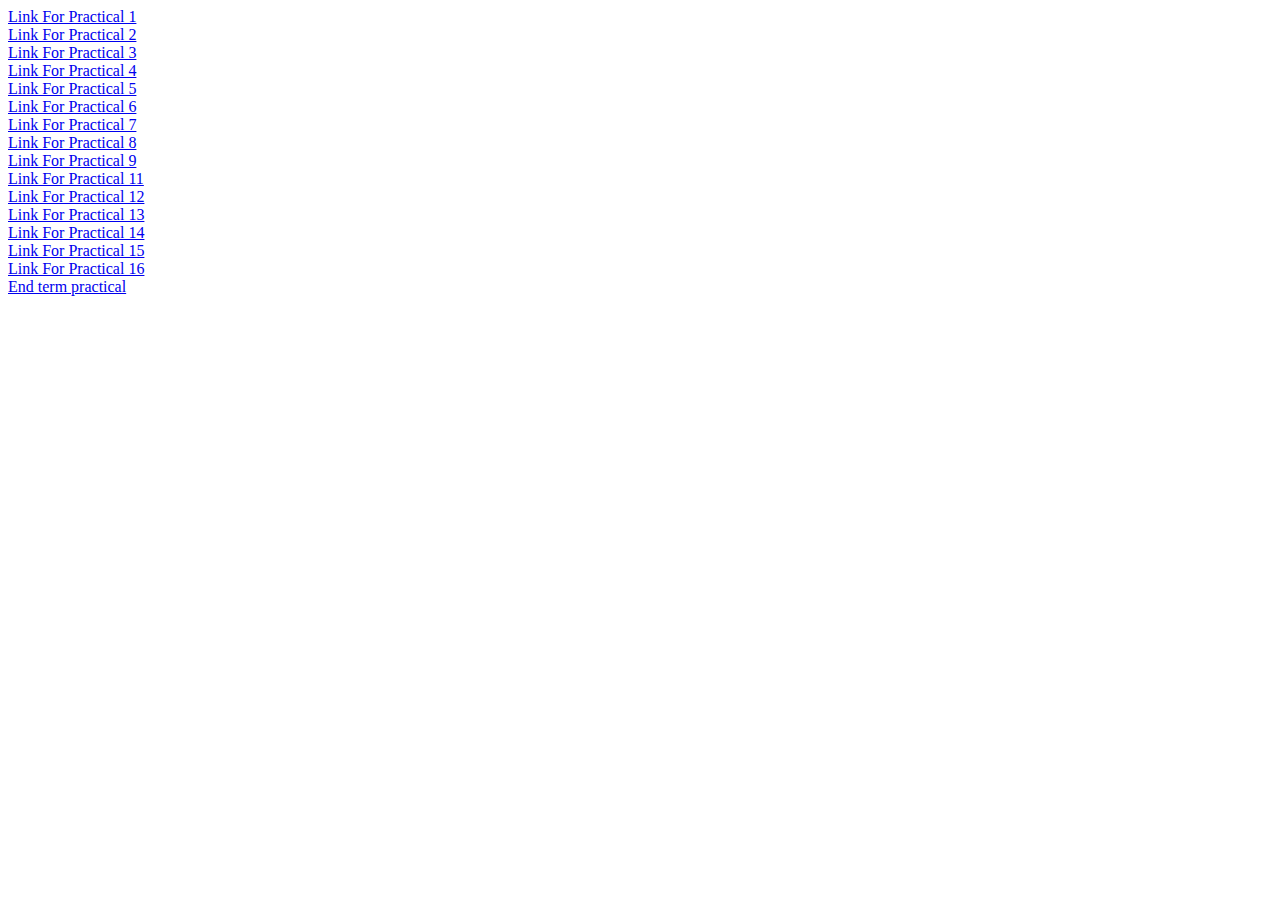
<file: index.html>
<!DOCTYPE html>
<html lang="en">
  <head>
    <meta charset="UTF-8" />
    <meta http-equiv="X-UA-Compatible" content="IE=edge" />
    <meta name="viewport" content="width=device-width, initial-scale=1.0" />
    <title>My Website</title>
  </head>
  <body>
    <a href="./practical1.html" target="_blank">Link For Practical 1</a><br />
    <a href="./practical2.html" target="_blank">Link For Practical 2</a><br />
    <a href="./practical3.html" target="_blank">Link For Practical 3</a><br />
    <a href="./practical4.html" target="_blank">Link For Practical 4</a><br />
    <a href="./practical5.html" target="_blank">Link For Practical 5</a><br />
    <a href="./practical6.html" target="_blank">Link For Practical 6</a><br />
    <a href="./practical7.html" target="_blank">Link For Practical 7</a><br />
    <a href="./practical8.html" target="_blank">Link For Practical 8</a><br />
    <a href="./practical9.html" target="_blank">Link For Practical 9</a><br />
    <a href="./practical11.html" target="_blank">Link For Practical 11</a
    ><br /><a href="./practical12.html" target="_blank">Link For Practical 12</a
    ><br /><a href="./practical13.html" target="_blank">Link For Practical 13</a
    ><br />
    <a href="./practical14.html" target="_blank">Link For Practical 14</a
    ><br /><a href="./practical15.html" target="_blank">Link For Practical 15</a
    ><br /><a href="./practical16.html" target="_blank">Link For Practical 16</a
    ><br />
    <a href="./end_term.html" target="_blank">End term practical</a><br />
  </body>
</html>
</file>
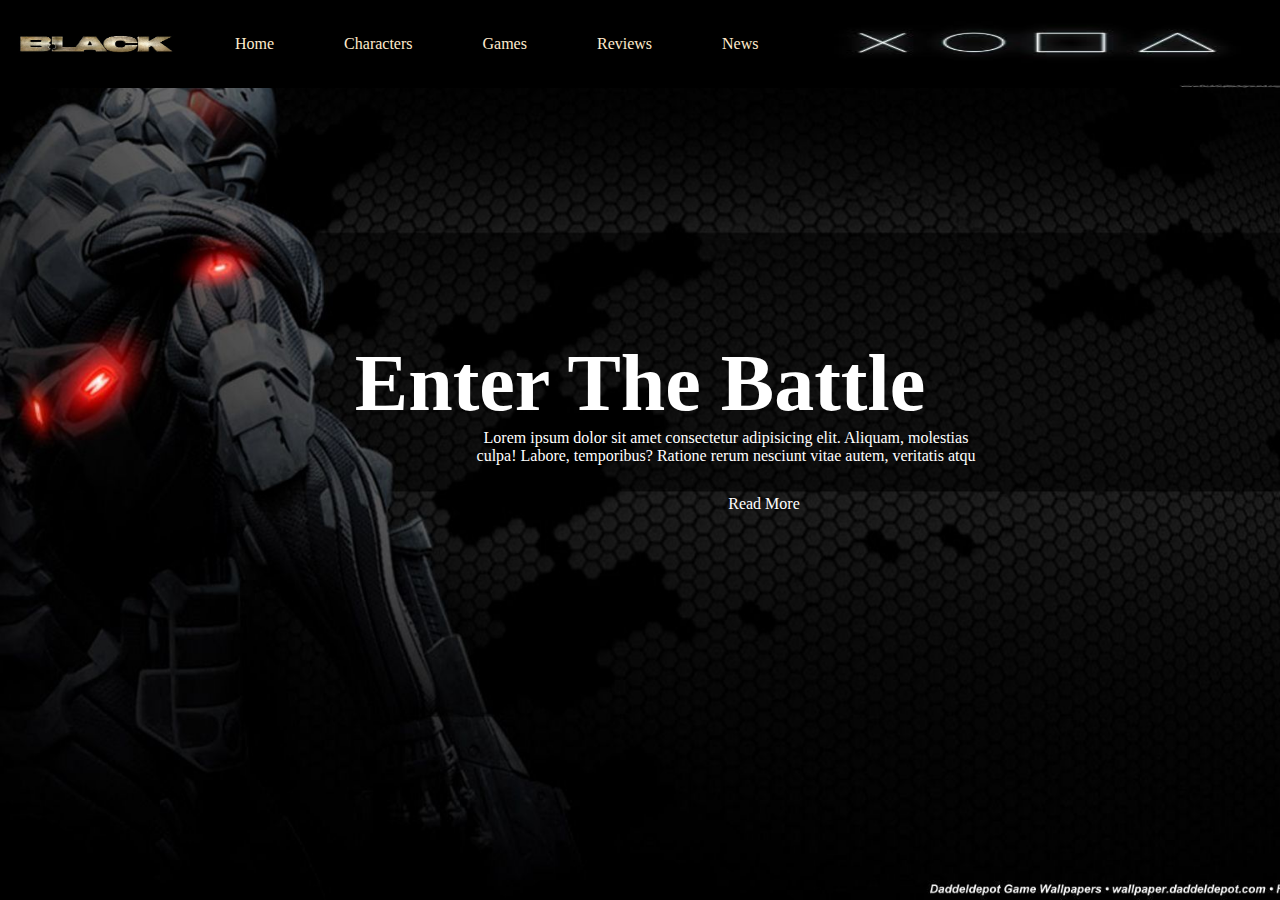
<file: end_term.html>
<!DOCTYPE html>
<html lang="en">
  <head>
    <meta charset="UTF-8" />
    <meta http-equiv="X-UA-Compatible" content="IE=edge" />
    <meta name="viewport" content="width=device-width, initial-scale=1.0" />
    <title>End Term</title>
    <link rel="stylesheet" href="endterm.css" />
  </head>
  <body>
    <div class="menu">
      <img
        class="titleimage"
        src="./imgendterm/unnamed.jpg"
        alt=""
        height="100"
      />
      <ul style="margin-left: 200px">
        <li><a href="#">Home</a></li>
        <li><a href="#">Characters</a></li>
        <li><a href="#">Games</a></li>
        <li><a href="#">Reviews</a></li>
        <li><a href="#">News</a></li>
        <li><a href="#">Page</a></li>
        <img
          class="navimage"
          src="./imgendterm/download.jpg"
          alt=""
        />
      </ul>
    </div>
    <div class="main">
      <h1>Enter The Battle</h1>
      <p>
        Lorem ipsum dolor sit amet consectetur adipisicing elit. Aliquam,
        molestias culpa! Labore, temporibus? Ratione rerum nesciunt vitae autem,
        veritatis atqu
      </p>
      <div class="read"><a href="">Read More</a></div>
    </div>
  </body>
</html>
</file>
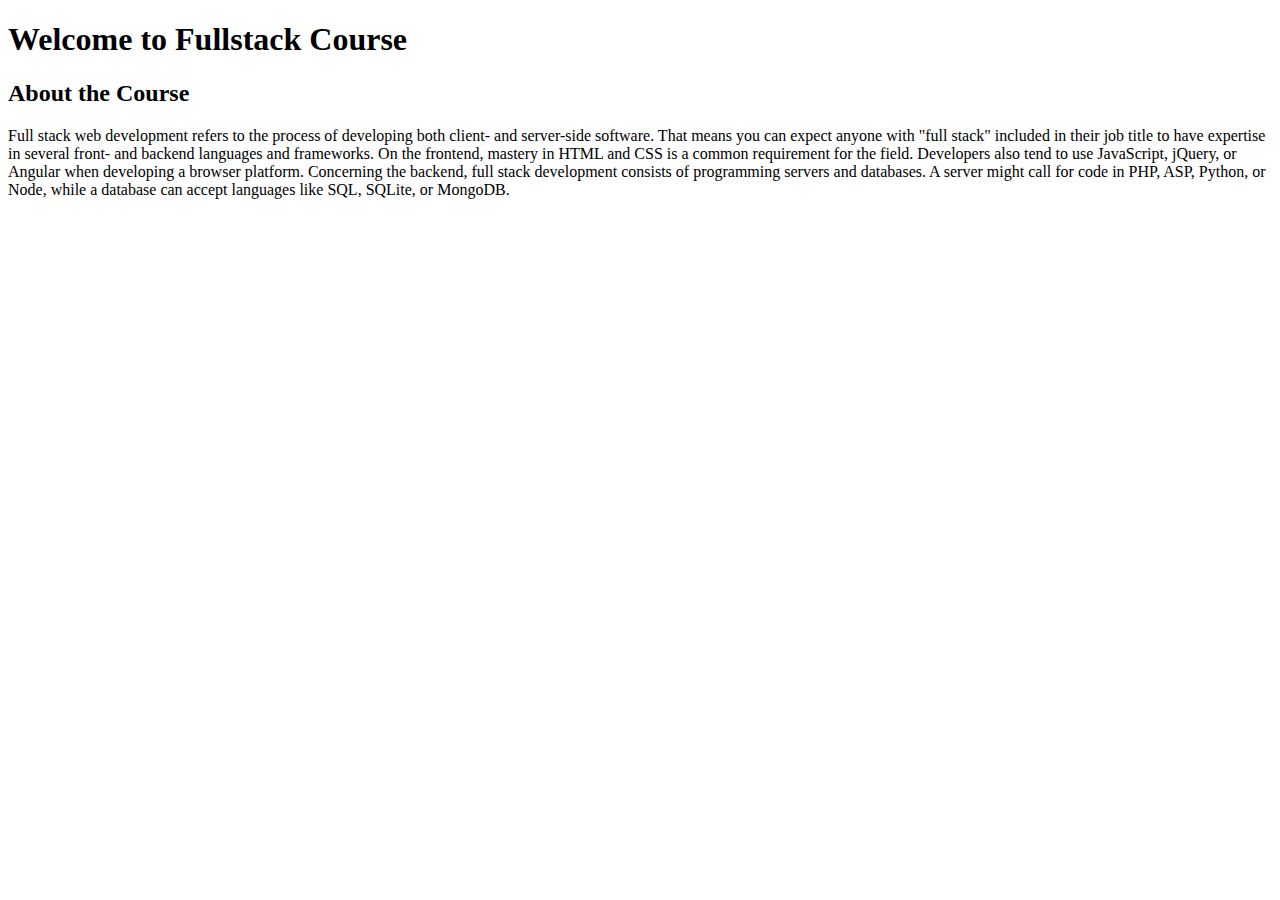
<file: practical1.html>
<!DOCTYPE html>
<html lang="en">
<head>
    <meta charset="UTF-8">
    <meta http-equiv="X-UA-Compatible" content="IE=edge">
    <meta name="viewport" content="width=device-width, initial-scale=1.0">
    <title>Document</title>
</head>
<body>
    <h1>Welcome to Fullstack Course</h1>
    <h2>About the Course</h2>
    <p>Full stack web development refers to the process of developing both client- and server-side software. That means you can expect anyone with "full stack" included in their job title to have expertise in several front- and backend languages and frameworks. On the frontend, mastery in HTML and CSS is a common requirement for the field. Developers also tend to use JavaScript, jQuery, or Angular when developing a browser platform. Concerning the backend, full stack development consists of programming servers and databases. A server might call for code in PHP, ASP, Python, or Node, while a database can accept languages like SQL, SQLite, or MongoDB.</p>
    
</body>
</html>
</file>
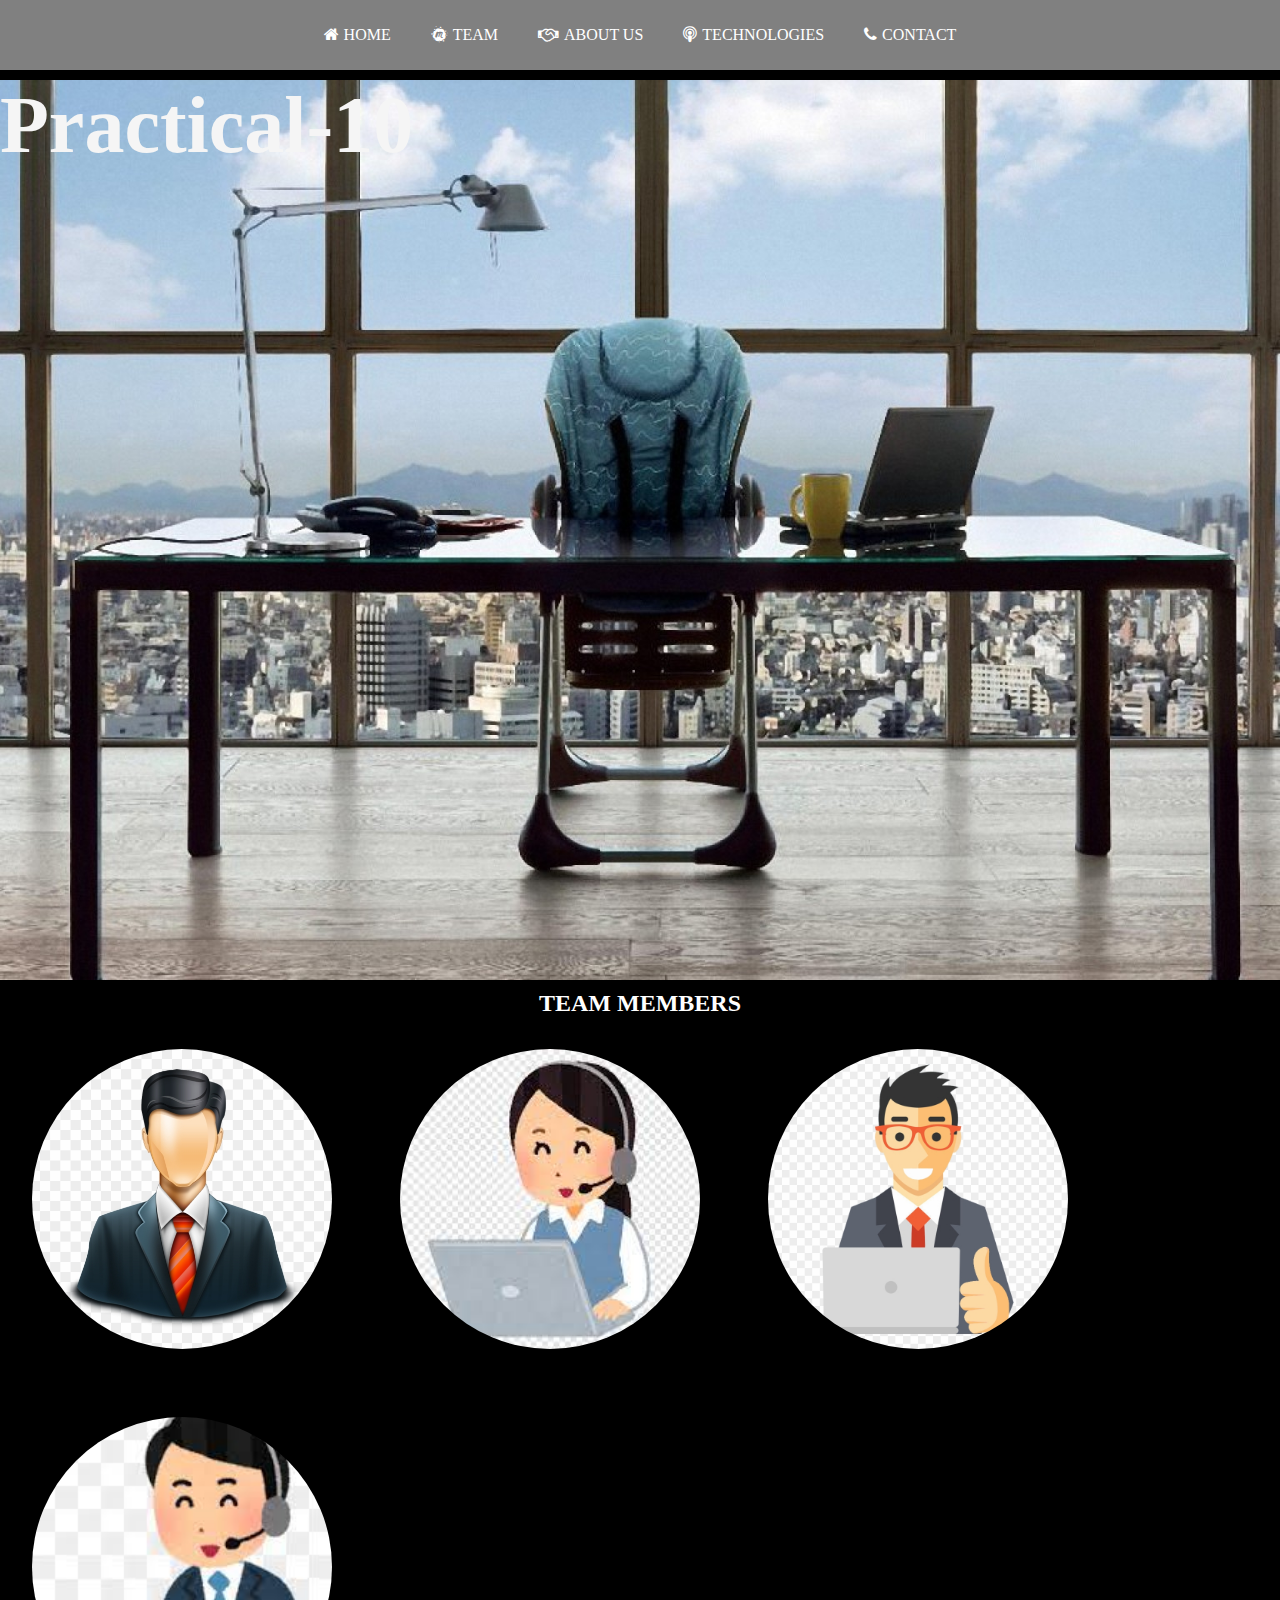
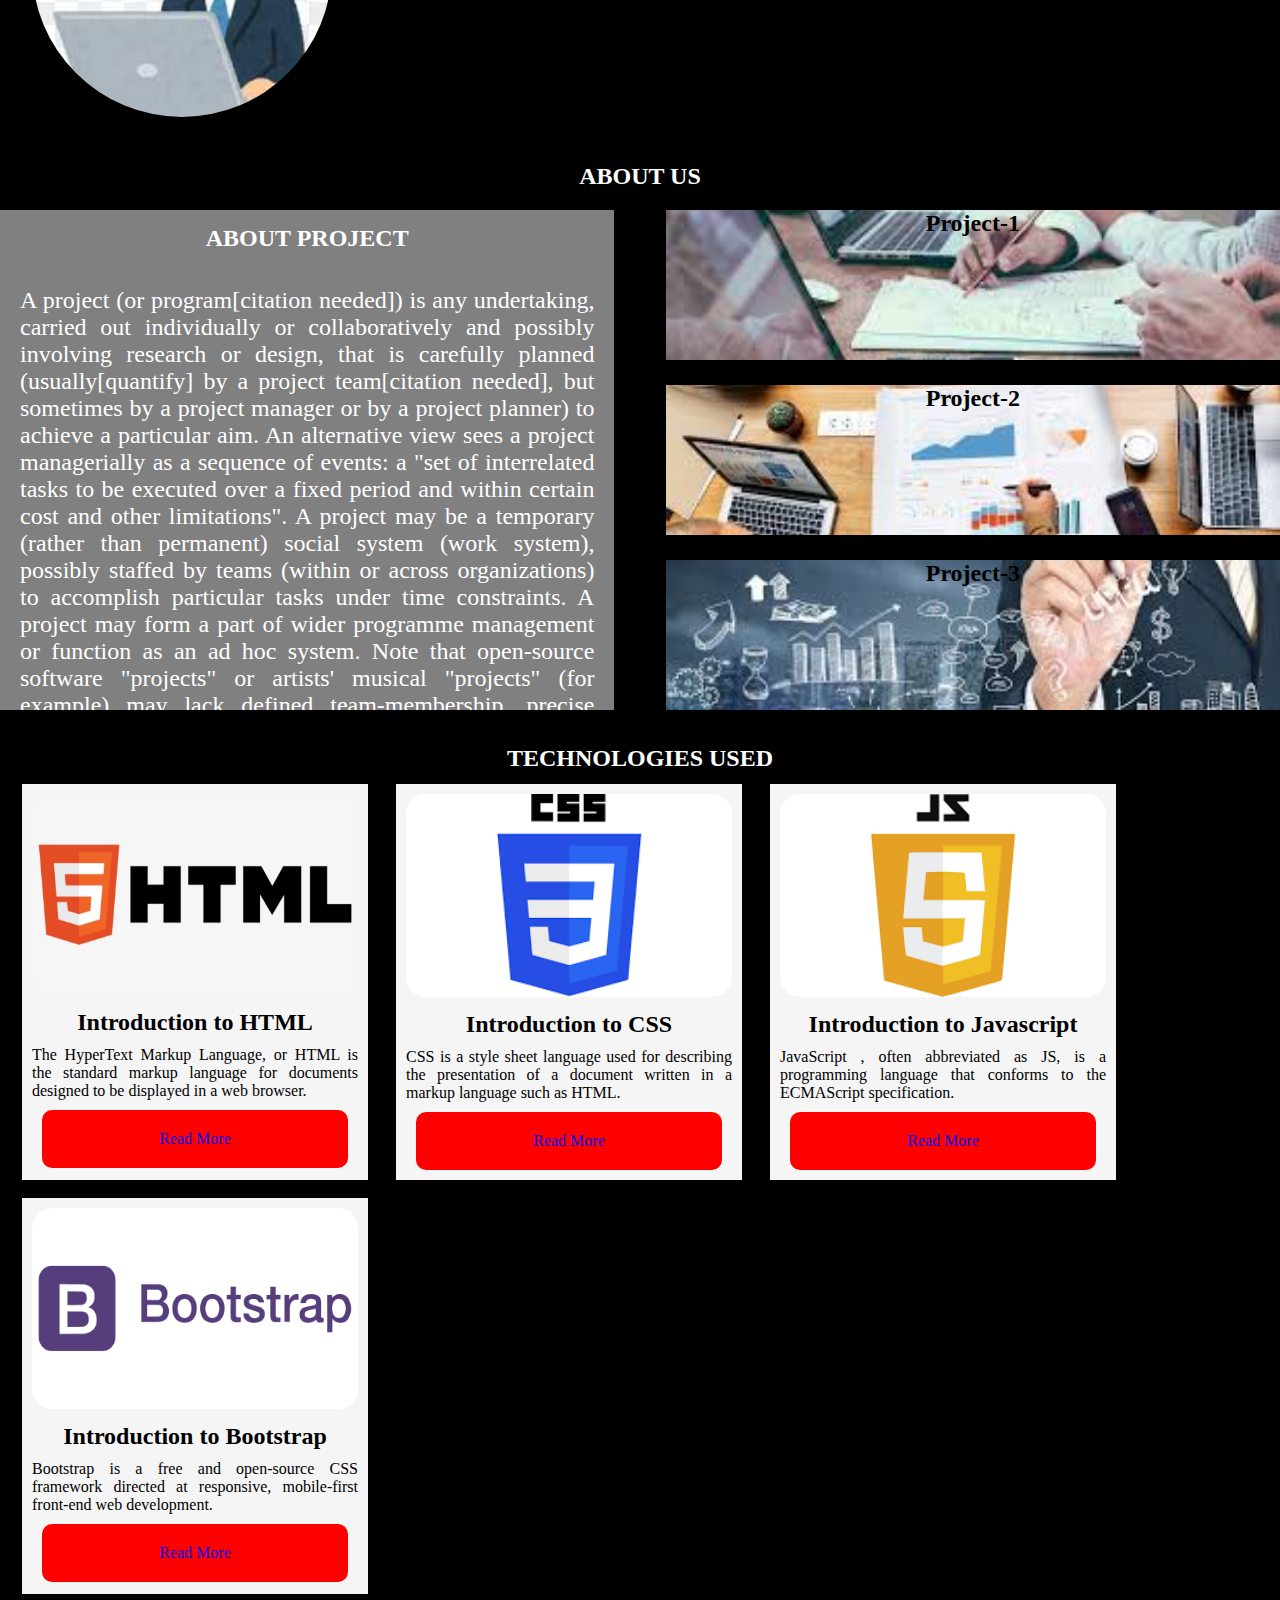
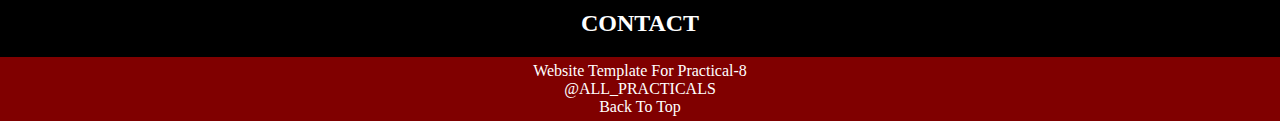
<file: practical10.html>
<!DOCTYPE html>
<html lang="en">
  <head>
    <meta charset="UTF-8" />
    <meta http-equiv="X-UA-Compatible" content="IE=edge" />
    <meta name="viewport" content="width=device-width, initial-scale=1.0" />
    <title>Practical-10</title>
    <link rel="stylesheet" href="style10.css" />
    <link
      rel="stylesheet"
      href="https://cdnjs.cloudflare.com/ajax/libs/font-awesome/4.7.0/css/font-awesome.css"
    />
  </head>
  <body>
    <div id="menu">
      <input type="checkbox" id="chk" />
      <label for="chk" class="showbtn"><i class="fa fa-bars"></i></label>
      <ul>
        <li class="active">
          <a href=""><i class="fa fa-home"></i>HOME</a>
        </li>
        <li>
          <a href="#team"><i class="fa fa-meetup"></i>TEAM</a>
        </li>
        <li>
          <a href="#aboutus"><i class="fa fa-handshake-o"></i>ABOUT US</a>
        </li>
        <li>
          <a href="#technologies"><i class="fa fa-podcast"></i>TECHNOLOGIES</a>
        </li>
        <li>
          <a href="#contact"><i class="fa fa-phone"></i>CONTACT</a>
        </li>
        <label for="chk" class="hidebtn"><i class="fa fa-times"></i></label>
      </ul>
    </div>
    <div class="banner">
      <h1>Practical-10</h1>
    </div>
    <div class="sec1" id="team"><h2>TEAM MEMBERS</h2></div>
    <div>
      <div class="box" id="box1"></div>
      <div class="box" id="box2"></div>
      <div class="box" id="box3"></div>
      <div class="box" id="box4"></div>
    </div>
    <div class="sec1" id="aboutus"><h2>ABOUT US</h2></div>
    <div id="content">
      <div id="box5">
        <h2>ABOUT PROJECT</h2>
        <p>
          A project (or program[citation needed]) is any undertaking, carried
          out individually or collaboratively and possibly involving research or
          design, that is carefully planned (usually[quantify] by a project
          team[citation needed], but sometimes by a project manager or by a
          project planner) to achieve a particular aim. An alternative view sees
          a project managerially as a sequence of events: a "set of interrelated
          tasks to be executed over a fixed period and within certain cost and
          other limitations". A project may be a temporary (rather than
          permanent) social system (work system), possibly staffed by teams
          (within or across organizations) to accomplish particular tasks under
          time constraints. A project may form a part of wider programme
          management or function as an ad hoc system. Note that open-source
          software "projects" or artists' musical "projects" (for example) may
          lack defined team-membership, precise planning and/or time-limited
          durations.
        </p>
      </div>
      <div>
        <div class="box6" id="project1"><h2>Project-1</h2></div>
        <div class="box6" id="project2"><h2>Project-2</h2></div>
        <div class="box6" id="project3"><h2>Project-3</h2></div>
      </div>
    </div>
    <div class="sec1" id="technologies"><h2>TECHNOLOGIES USED</h2></div>
    <div class="box9" id="html">
      <div class="image">
        <img
          src="./img/23-237381_java-html-language-logo-png-transparent-png.png"
          alt=""
        />
      </div>
      <h2>Introduction to HTML</h2>
      <p>
        The HyperText Markup Language, or HTML is the standard markup language
        for documents designed to be displayed in a web browser.
      </p>
      <div class="image" style="text-align: center">
        <a
          href="https://en.wikipedia.org/wiki/HTML"
          class="mybutton"
          target="_blank"
          >Read More</a
        >
      </div>
    </div>
    <div class="box9" id="html2">
      <div class="image">
        <img src="./img/download (3).png" alt="" />
      </div>
      <h2>Introduction to CSS</h2>
      <p>
        CSS is a style sheet language used for describing the presentation of a
        document written in a markup language such as HTML.
      </p>
      <div class="image" style="text-align: center">
        <a
          href="https://en.wikipedia.org/wiki/CSS"
          class="mybutton"
          target="_blank"
          >Read More</a
        >
      </div>
    </div>
    <div class="box9" id="html3">
      <div class="image">
        <img src="./img/download.png" alt="" />
      </div>
      <h2>Introduction to Javascript</h2>
      <p>
        JavaScript , often abbreviated as JS, is a programming language that
        conforms to the ECMAScript specification.
      </p>
      <div class="image" style="text-align: center">
        <a
          href="https://en.wikipedia.org/wiki/JavaScript"
          class="mybutton"
          target="_blank"
          >Read More</a
        >
      </div>
    </div>
    <div class="box9" id="html4">
      <div class="image">
        <img src="./img/bootstrap-logo-vector.png" alt="" />
      </div>
      <h2>Introduction to Bootstrap</h2>
      <p>
        Bootstrap is a free and open-source CSS framework directed at
        responsive, mobile-first front-end web development.
      </p>
      <div class="image" style="text-align: center">
        <a
          href="https://en.wikipedia.org/wiki/Bootstrap_(front-end_framework)"
          class="mybutton"
          target="_blank"
          >Read More</a
        >
      </div>
    </div>
    <div class="sec1" id="contact"><h2>CONTACT</h2></div>
    <div id="footer">
      <p>Website Template For Practical-8</p>
      <a href="./index.html">@ALL_PRACTICALS</a><br />
      <a href="#menu">Back To Top</a>
    </div>
  </body>
</html>
</file>
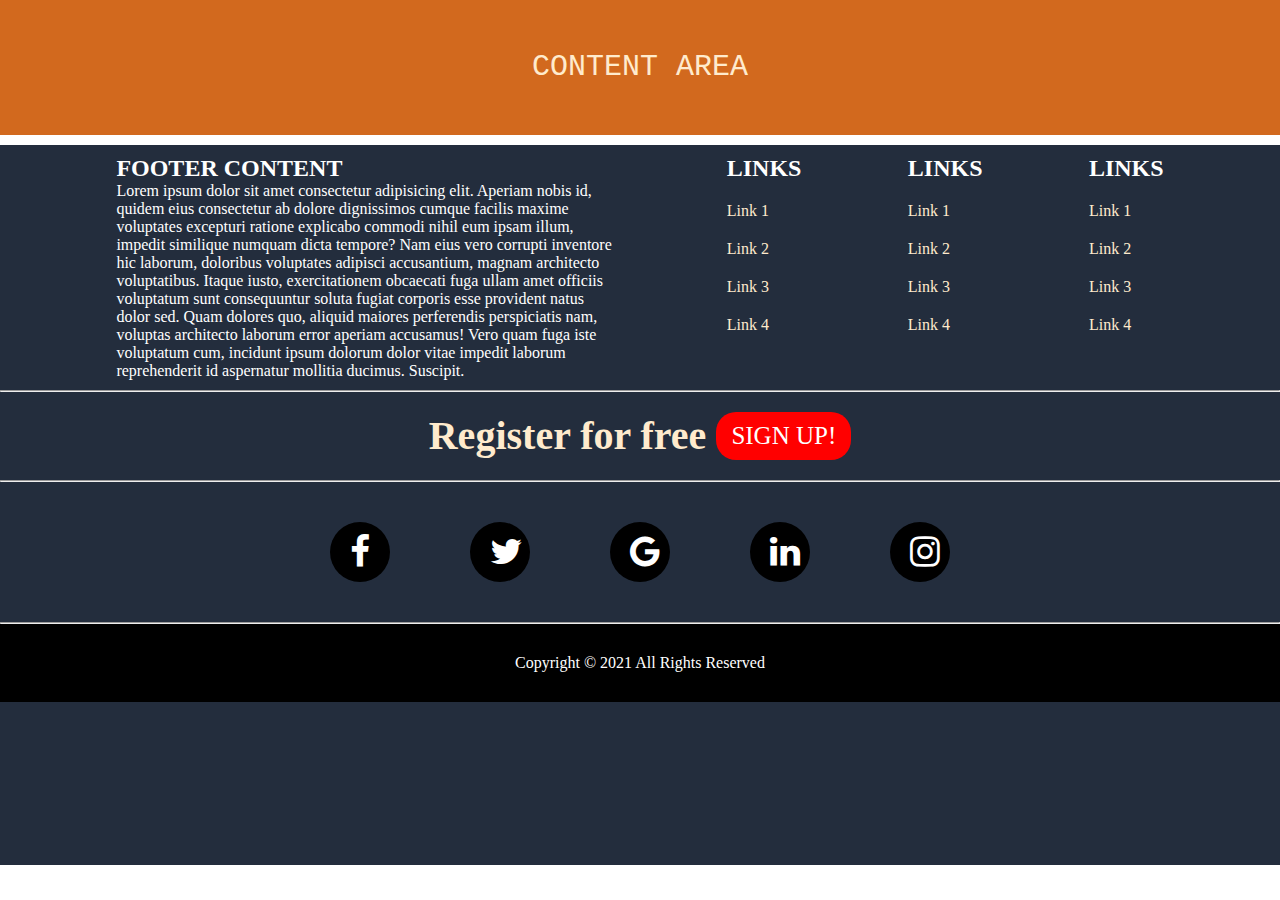
<file: practical11.html>
<!DOCTYPE html>
<html lang="en">
  <head>
    <meta charset="UTF-8" />
    <meta http-equiv="X-UA-Compatible" content="IE=edge" />
    <meta name="viewport" content="width=device-width, initial-scale=1.0" />
    <title>Responsive Footer</title>
    <link rel="stylesheet" href="style11.css" />
    <link
      rel="stylesheet"
      href="https://cdnjs.cloudflare.com/ajax/libs/font-awesome/4.7.0/css/font-awesome.css"
    />
  </head>
  <body>
    <section class="content">CONTENT AREA</section>
    <footer>
      <section class="sec1">
        <section class="about">
          <h2>FOOTER CONTENT</h2>
          <p>
            Lorem ipsum dolor sit amet consectetur adipisicing elit. Aperiam
            nobis id, quidem eius consectetur ab dolore dignissimos cumque
            facilis maxime voluptates excepturi ratione explicabo commodi nihil
            eum ipsam illum, impedit similique numquam dicta tempore? Nam eius
            vero corrupti inventore hic laborum, doloribus voluptates adipisci
            accusantium, magnam architecto voluptatibus. Itaque iusto,
            exercitationem obcaecati fuga ullam amet officiis voluptatum sunt
            consequuntur soluta fugiat corporis esse provident natus dolor sed.
            Quam dolores quo, aliquid maiores perferendis perspiciatis nam,
            voluptas architecto laborum error aperiam accusamus! Vero quam fuga
            iste voluptatum cum, incidunt ipsum dolorum dolor vitae impedit
            laborum reprehenderit id aspernatur mollitia ducimus. Suscipit.
          </p>
        </section>
        <section class="links">
          <h2>LINKS</h2>
          <ul>
            <li><a href="">Link 1</a></li>
          </ul>
          <ul>
            <li><a href="">Link 2</a></li>
          </ul>
          <ul>
            <li><a href="">Link 3</a></li>
          </ul>
          <ul>
            <li><a href="">Link 4</a></li>
          </ul>
        </section>
        <section class="links">
          <h2>LINKS</h2>
          <ul>
            <li><a href="">Link 1</a></li>
          </ul>
          <ul>
            <li><a href="">Link 2</a></li>
          </ul>
          <ul>
            <li><a href="">Link 3</a></li>
          </ul>
          <ul>
            <li><a href="">Link 4</a></li>
          </ul>
        </section>
        <section class="links">
          <h2>LINKS</h2>
          <ul>
            <li><a href="">Link 1</a></li>
          </ul>
          <ul>
            <li><a href="">Link 2</a></li>
          </ul>
          <ul>
            <li><a href="">Link 3</a></li>
          </ul>
          <ul>
            <li><a href="">Link 4</a></li>
          </ul>
        </section>
      </section>
      <hr />
      <section class="sec2">
        <h3>Register for free</h3>
        <a href="">SIGN UP!</a>
      </section>
      <hr />
      <section class="sec3">
        <ul>
          <li class="s1">
            <a href="https://www.facebook.com/"><i class="fa fa-facebook"></i></a>
          </li>
        </ul>
        <ul>
          <li class="s2">
            <a href="https://twitter.com/"><i class="fa fa-twitter"></i></a>
          </li>
        </ul>
        <ul>
          <li class="s3">
            <a href="https://www.google.com/"><i class="fa fa-google"></i></a>
          </li>
        </ul>
        <ul>
          <li class="s4">
            <a href="https://www.linkedin.com/"><i class="fa fa-linkedin"></i></a>
          </li>
        </ul>
        <ul>
          <li class="s5">
            <a href="https://www.instagram.com/"><i class="fa fa-instagram"></i></a>
          </li>
        </ul>
      </section>
      <hr />
      <section class="sec4">
        <p>Copyright &#169; 2021 All Rights Reserved</p>
      </section>
    </footer>
  </body>
</html>
</file>
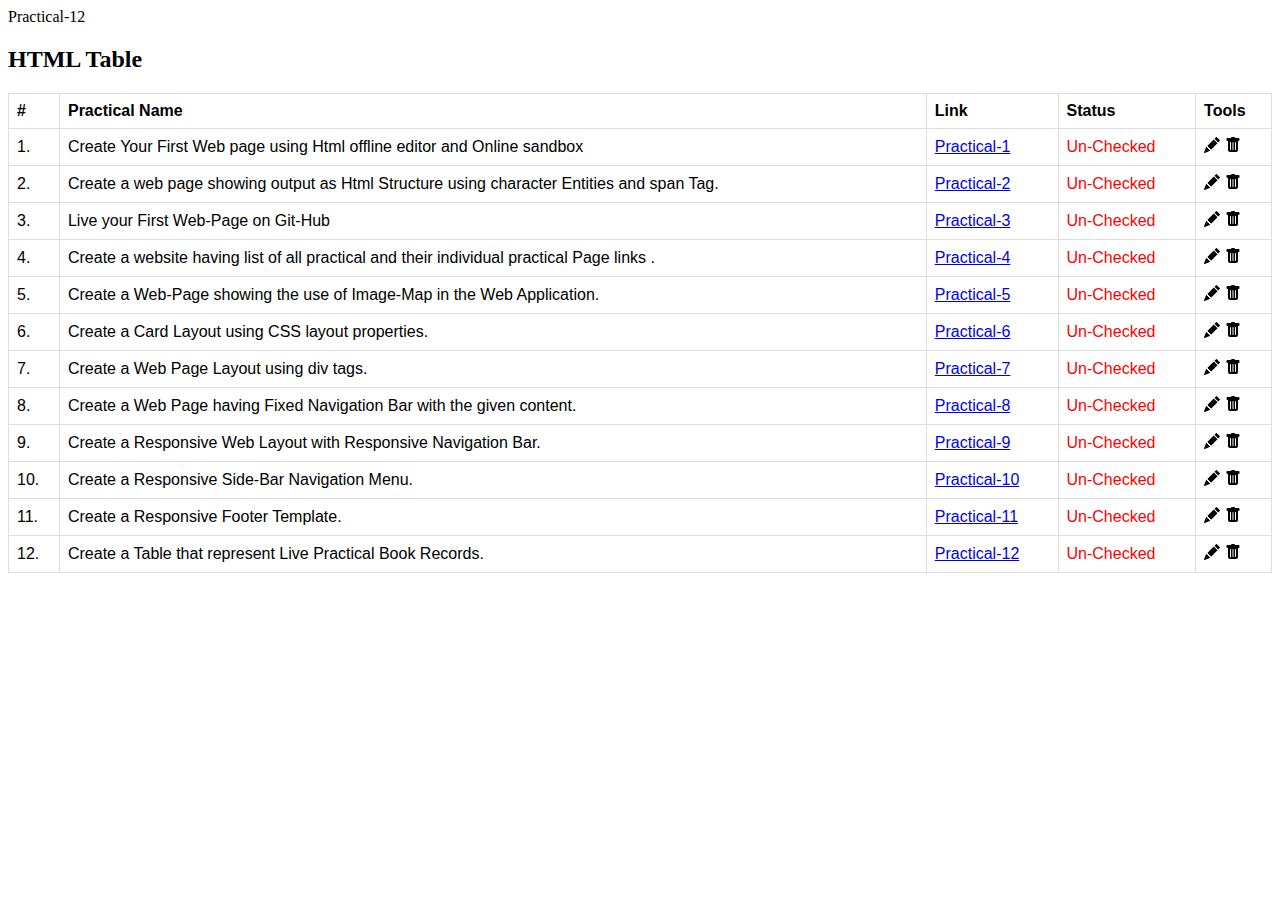
<file: practical12.html>
<!DOCTYPE html>
<html lang="en">
  <head>
    <meta charset="UTF-8" />
    <meta http-equiv="X-UA-Compatible" content="IE=edge" />
    <meta name="viewport" content="width=device-width, initial-scale=1.0" />
    <title>Tables</title>
    <style>
      table {
        font-family: arial, sans-serif;
        border-collapse: collapse;
        width: 100%;
      }

      td,
      th {
        border: 1px solid #dddddd;
        text-align: left;
        padding: 8px;
      }
      .red {
        color: red;
      }
    </style>
  </head>
  <body>
    Practical-12
    <h2>HTML Table</h2>

    <table>
      <tr>
        <th>#</th>
        <th>Practical Name</th>
        <th>Link</th>
        <th>Status</th>
        <th>Tools</th>
      </tr>
      <tr>
        <td>1.</td>
        <td>
          Create Your First Web page using Html offline editor and Online
          sandbox
        </td>
        <td>
          <a
            href="https://lakshyayadav.github.io/full-stack-repo-for-practical/practical1.html"
            >Practical-1</a
          >
        </td>
        <td class="red">Un-Checked</td>
        <td>
          <svg
            xmlns="http://www.w3.org/2000/svg"
            width="16"
            height="16"
            fill="currentColor"
            class="bi bi-pencil-fill"
            viewBox="0 0 16 16"
          >
            <path
              d="M12.854.146a.5.5 0 0 0-.707 0L10.5 1.793 14.207 5.5l1.647-1.646a.5.5 0 0 0 0-.708l-3-3zm.646 6.061L9.793 2.5 3.293 9H3.5a.5.5 0 0 1 .5.5v.5h.5a.5.5 0 0 1 .5.5v.5h.5a.5.5 0 0 1 .5.5v.5h.5a.5.5 0 0 1 .5.5v.207l6.5-6.5zm-7.468 7.468A.5.5 0 0 1 6 13.5V13h-.5a.5.5 0 0 1-.5-.5V12h-.5a.5.5 0 0 1-.5-.5V11h-.5a.5.5 0 0 1-.5-.5V10h-.5a.499.499 0 0 1-.175-.032l-.179.178a.5.5 0 0 0-.11.168l-2 5a.5.5 0 0 0 .65.65l5-2a.5.5 0 0 0 .168-.11l.178-.178z"
            />
          </svg>
          <svg
            xmlns="http://www.w3.org/2000/svg"
            width="16"
            height="16"
            fill="currentColor"
            class="bi bi-trash-fill"
            viewBox="0 0 16 16"
          >
            <path
              d="M2.5 1a1 1 0 0 0-1 1v1a1 1 0 0 0 1 1H3v9a2 2 0 0 0 2 2h6a2 2 0 0 0 2-2V4h.5a1 1 0 0 0 1-1V2a1 1 0 0 0-1-1H10a1 1 0 0 0-1-1H7a1 1 0 0 0-1 1H2.5zm3 4a.5.5 0 0 1 .5.5v7a.5.5 0 0 1-1 0v-7a.5.5 0 0 1 .5-.5zM8 5a.5.5 0 0 1 .5.5v7a.5.5 0 0 1-1 0v-7A.5.5 0 0 1 8 5zm3 .5v7a.5.5 0 0 1-1 0v-7a.5.5 0 0 1 1 0z"
            />
          </svg>
        </td>
      </tr>
      <tr>
        <td>2.</td>
        <td>
          Create a web page showing output as Html Structure using character
          Entities and span Tag.
        </td>
        <td>
          <a
            href="https://lakshyayadav.github.io/full-stack-repo-for-practical/practical2.html"
            >Practical-2</a
          >
        </td>
        <td class="red">Un-Checked</td>
        <td>
          <svg
            xmlns="http://www.w3.org/2000/svg"
            width="16"
            height="16"
            fill="currentColor"
            class="bi bi-pencil-fill"
            viewBox="0 0 16 16"
          >
            <path
              d="M12.854.146a.5.5 0 0 0-.707 0L10.5 1.793 14.207 5.5l1.647-1.646a.5.5 0 0 0 0-.708l-3-3zm.646 6.061L9.793 2.5 3.293 9H3.5a.5.5 0 0 1 .5.5v.5h.5a.5.5 0 0 1 .5.5v.5h.5a.5.5 0 0 1 .5.5v.5h.5a.5.5 0 0 1 .5.5v.207l6.5-6.5zm-7.468 7.468A.5.5 0 0 1 6 13.5V13h-.5a.5.5 0 0 1-.5-.5V12h-.5a.5.5 0 0 1-.5-.5V11h-.5a.5.5 0 0 1-.5-.5V10h-.5a.499.499 0 0 1-.175-.032l-.179.178a.5.5 0 0 0-.11.168l-2 5a.5.5 0 0 0 .65.65l5-2a.5.5 0 0 0 .168-.11l.178-.178z"
            />
          </svg>
          <svg
            xmlns="http://www.w3.org/2000/svg"
            width="16"
            height="16"
            fill="currentColor"
            class="bi bi-trash-fill"
            viewBox="0 0 16 16"
          >
            <path
              d="M2.5 1a1 1 0 0 0-1 1v1a1 1 0 0 0 1 1H3v9a2 2 0 0 0 2 2h6a2 2 0 0 0 2-2V4h.5a1 1 0 0 0 1-1V2a1 1 0 0 0-1-1H10a1 1 0 0 0-1-1H7a1 1 0 0 0-1 1H2.5zm3 4a.5.5 0 0 1 .5.5v7a.5.5 0 0 1-1 0v-7a.5.5 0 0 1 .5-.5zM8 5a.5.5 0 0 1 .5.5v7a.5.5 0 0 1-1 0v-7A.5.5 0 0 1 8 5zm3 .5v7a.5.5 0 0 1-1 0v-7a.5.5 0 0 1 1 0z"
            />
          </svg>
        </td>
      </tr>
      <tr>
        <td>3.</td>
        <td>Live your First Web-Page on Git-Hub</td>
        <td>
          <a
            href="https://lakshyayadav.github.io/full-stack-repo-for-practical/practical3.html"
            >Practical-3</a
          >
        </td>
        <td class="red">Un-Checked</td>
        <td>
          <svg
            xmlns="http://www.w3.org/2000/svg"
            width="16"
            height="16"
            fill="currentColor"
            class="bi bi-pencil-fill"
            viewBox="0 0 16 16"
          >
            <path
              d="M12.854.146a.5.5 0 0 0-.707 0L10.5 1.793 14.207 5.5l1.647-1.646a.5.5 0 0 0 0-.708l-3-3zm.646 6.061L9.793 2.5 3.293 9H3.5a.5.5 0 0 1 .5.5v.5h.5a.5.5 0 0 1 .5.5v.5h.5a.5.5 0 0 1 .5.5v.5h.5a.5.5 0 0 1 .5.5v.207l6.5-6.5zm-7.468 7.468A.5.5 0 0 1 6 13.5V13h-.5a.5.5 0 0 1-.5-.5V12h-.5a.5.5 0 0 1-.5-.5V11h-.5a.5.5 0 0 1-.5-.5V10h-.5a.499.499 0 0 1-.175-.032l-.179.178a.5.5 0 0 0-.11.168l-2 5a.5.5 0 0 0 .65.65l5-2a.5.5 0 0 0 .168-.11l.178-.178z"
            />
          </svg>
          <svg
            xmlns="http://www.w3.org/2000/svg"
            width="16"
            height="16"
            fill="currentColor"
            class="bi bi-trash-fill"
            viewBox="0 0 16 16"
          >
            <path
              d="M2.5 1a1 1 0 0 0-1 1v1a1 1 0 0 0 1 1H3v9a2 2 0 0 0 2 2h6a2 2 0 0 0 2-2V4h.5a1 1 0 0 0 1-1V2a1 1 0 0 0-1-1H10a1 1 0 0 0-1-1H7a1 1 0 0 0-1 1H2.5zm3 4a.5.5 0 0 1 .5.5v7a.5.5 0 0 1-1 0v-7a.5.5 0 0 1 .5-.5zM8 5a.5.5 0 0 1 .5.5v7a.5.5 0 0 1-1 0v-7A.5.5 0 0 1 8 5zm3 .5v7a.5.5 0 0 1-1 0v-7a.5.5 0 0 1 1 0z"
            />
          </svg>
        </td>
      </tr>
      <tr>
        <td>4.</td>
        <td>
          Create a website having list of all practical and their individual
          practical Page links .
        </td>
        <td>
          <a
            href="https://lakshyayadav.github.io/full-stack-repo-for-practical/practical4.html"
            >Practical-4</a
          >
        </td>
        <td class="red">Un-Checked</td>
        <td>
          <svg
            xmlns="http://www.w3.org/2000/svg"
            width="16"
            height="16"
            fill="currentColor"
            class="bi bi-pencil-fill"
            viewBox="0 0 16 16"
          >
            <path
              d="M12.854.146a.5.5 0 0 0-.707 0L10.5 1.793 14.207 5.5l1.647-1.646a.5.5 0 0 0 0-.708l-3-3zm.646 6.061L9.793 2.5 3.293 9H3.5a.5.5 0 0 1 .5.5v.5h.5a.5.5 0 0 1 .5.5v.5h.5a.5.5 0 0 1 .5.5v.5h.5a.5.5 0 0 1 .5.5v.207l6.5-6.5zm-7.468 7.468A.5.5 0 0 1 6 13.5V13h-.5a.5.5 0 0 1-.5-.5V12h-.5a.5.5 0 0 1-.5-.5V11h-.5a.5.5 0 0 1-.5-.5V10h-.5a.499.499 0 0 1-.175-.032l-.179.178a.5.5 0 0 0-.11.168l-2 5a.5.5 0 0 0 .65.65l5-2a.5.5 0 0 0 .168-.11l.178-.178z"
            />
          </svg>
          <svg
            xmlns="http://www.w3.org/2000/svg"
            width="16"
            height="16"
            fill="currentColor"
            class="bi bi-trash-fill"
            viewBox="0 0 16 16"
          >
            <path
              d="M2.5 1a1 1 0 0 0-1 1v1a1 1 0 0 0 1 1H3v9a2 2 0 0 0 2 2h6a2 2 0 0 0 2-2V4h.5a1 1 0 0 0 1-1V2a1 1 0 0 0-1-1H10a1 1 0 0 0-1-1H7a1 1 0 0 0-1 1H2.5zm3 4a.5.5 0 0 1 .5.5v7a.5.5 0 0 1-1 0v-7a.5.5 0 0 1 .5-.5zM8 5a.5.5 0 0 1 .5.5v7a.5.5 0 0 1-1 0v-7A.5.5 0 0 1 8 5zm3 .5v7a.5.5 0 0 1-1 0v-7a.5.5 0 0 1 1 0z"
            />
          </svg>
        </td>
      </tr>
      <tr>
        <td>5.</td>
        <td>
          Create a Web-Page showing the use of Image-Map in the Web Application.
        </td>
        <td>
          <a
            href="https://lakshyayadav.github.io/full-stack-repo-for-practical/practical5.html"
            >Practical-5</a
          >
        </td>
        <td class="red">Un-Checked</td>
        <td>
          <svg
            xmlns="http://www.w3.org/2000/svg"
            width="16"
            height="16"
            fill="currentColor"
            class="bi bi-pencil-fill"
            viewBox="0 0 16 16"
          >
            <path
              d="M12.854.146a.5.5 0 0 0-.707 0L10.5 1.793 14.207 5.5l1.647-1.646a.5.5 0 0 0 0-.708l-3-3zm.646 6.061L9.793 2.5 3.293 9H3.5a.5.5 0 0 1 .5.5v.5h.5a.5.5 0 0 1 .5.5v.5h.5a.5.5 0 0 1 .5.5v.5h.5a.5.5 0 0 1 .5.5v.207l6.5-6.5zm-7.468 7.468A.5.5 0 0 1 6 13.5V13h-.5a.5.5 0 0 1-.5-.5V12h-.5a.5.5 0 0 1-.5-.5V11h-.5a.5.5 0 0 1-.5-.5V10h-.5a.499.499 0 0 1-.175-.032l-.179.178a.5.5 0 0 0-.11.168l-2 5a.5.5 0 0 0 .65.65l5-2a.5.5 0 0 0 .168-.11l.178-.178z"
            />
          </svg>
          <svg
            xmlns="http://www.w3.org/2000/svg"
            width="16"
            height="16"
            fill="currentColor"
            class="bi bi-trash-fill"
            viewBox="0 0 16 16"
          >
            <path
              d="M2.5 1a1 1 0 0 0-1 1v1a1 1 0 0 0 1 1H3v9a2 2 0 0 0 2 2h6a2 2 0 0 0 2-2V4h.5a1 1 0 0 0 1-1V2a1 1 0 0 0-1-1H10a1 1 0 0 0-1-1H7a1 1 0 0 0-1 1H2.5zm3 4a.5.5 0 0 1 .5.5v7a.5.5 0 0 1-1 0v-7a.5.5 0 0 1 .5-.5zM8 5a.5.5 0 0 1 .5.5v7a.5.5 0 0 1-1 0v-7A.5.5 0 0 1 8 5zm3 .5v7a.5.5 0 0 1-1 0v-7a.5.5 0 0 1 1 0z"
            />
          </svg>
        </td>
      </tr>
      <tr>
        <td>6.</td>
        <td>Create a Card Layout using CSS layout properties.</td>
        <td>
          <a
            href="https://lakshyayadav.github.io/full-stack-repo-for-practical/practical6.html"
            >Practical-6</a
          >
        </td>
        <td class="red">Un-Checked</td>
        <td>
          <svg
            xmlns="http://www.w3.org/2000/svg"
            width="16"
            height="16"
            fill="currentColor"
            class="bi bi-pencil-fill"
            viewBox="0 0 16 16"
          >
            <path
              d="M12.854.146a.5.5 0 0 0-.707 0L10.5 1.793 14.207 5.5l1.647-1.646a.5.5 0 0 0 0-.708l-3-3zm.646 6.061L9.793 2.5 3.293 9H3.5a.5.5 0 0 1 .5.5v.5h.5a.5.5 0 0 1 .5.5v.5h.5a.5.5 0 0 1 .5.5v.5h.5a.5.5 0 0 1 .5.5v.207l6.5-6.5zm-7.468 7.468A.5.5 0 0 1 6 13.5V13h-.5a.5.5 0 0 1-.5-.5V12h-.5a.5.5 0 0 1-.5-.5V11h-.5a.5.5 0 0 1-.5-.5V10h-.5a.499.499 0 0 1-.175-.032l-.179.178a.5.5 0 0 0-.11.168l-2 5a.5.5 0 0 0 .65.65l5-2a.5.5 0 0 0 .168-.11l.178-.178z"
            />
          </svg>
          <svg
            xmlns="http://www.w3.org/2000/svg"
            width="16"
            height="16"
            fill="currentColor"
            class="bi bi-trash-fill"
            viewBox="0 0 16 16"
          >
            <path
              d="M2.5 1a1 1 0 0 0-1 1v1a1 1 0 0 0 1 1H3v9a2 2 0 0 0 2 2h6a2 2 0 0 0 2-2V4h.5a1 1 0 0 0 1-1V2a1 1 0 0 0-1-1H10a1 1 0 0 0-1-1H7a1 1 0 0 0-1 1H2.5zm3 4a.5.5 0 0 1 .5.5v7a.5.5 0 0 1-1 0v-7a.5.5 0 0 1 .5-.5zM8 5a.5.5 0 0 1 .5.5v7a.5.5 0 0 1-1 0v-7A.5.5 0 0 1 8 5zm3 .5v7a.5.5 0 0 1-1 0v-7a.5.5 0 0 1 1 0z"
            />
          </svg>
        </td>
      </tr>
      <tr>
        <td>7.</td>
        <td>Create a Web Page Layout using div tags.</td>
        <td>
          <a
            href="https://lakshyayadav.github.io/full-stack-repo-for-practical/practical7.html"
            >Practical-7</a
          >
        </td>
        <td class="red">Un-Checked</td>
        <td>
          <svg
            xmlns="http://www.w3.org/2000/svg"
            width="16"
            height="16"
            fill="currentColor"
            class="bi bi-pencil-fill"
            viewBox="0 0 16 16"
          >
            <path
              d="M12.854.146a.5.5 0 0 0-.707 0L10.5 1.793 14.207 5.5l1.647-1.646a.5.5 0 0 0 0-.708l-3-3zm.646 6.061L9.793 2.5 3.293 9H3.5a.5.5 0 0 1 .5.5v.5h.5a.5.5 0 0 1 .5.5v.5h.5a.5.5 0 0 1 .5.5v.5h.5a.5.5 0 0 1 .5.5v.207l6.5-6.5zm-7.468 7.468A.5.5 0 0 1 6 13.5V13h-.5a.5.5 0 0 1-.5-.5V12h-.5a.5.5 0 0 1-.5-.5V11h-.5a.5.5 0 0 1-.5-.5V10h-.5a.499.499 0 0 1-.175-.032l-.179.178a.5.5 0 0 0-.11.168l-2 5a.5.5 0 0 0 .65.65l5-2a.5.5 0 0 0 .168-.11l.178-.178z"
            />
          </svg>
          <svg
            xmlns="http://www.w3.org/2000/svg"
            width="16"
            height="16"
            fill="currentColor"
            class="bi bi-trash-fill"
            viewBox="0 0 16 16"
          >
            <path
              d="M2.5 1a1 1 0 0 0-1 1v1a1 1 0 0 0 1 1H3v9a2 2 0 0 0 2 2h6a2 2 0 0 0 2-2V4h.5a1 1 0 0 0 1-1V2a1 1 0 0 0-1-1H10a1 1 0 0 0-1-1H7a1 1 0 0 0-1 1H2.5zm3 4a.5.5 0 0 1 .5.5v7a.5.5 0 0 1-1 0v-7a.5.5 0 0 1 .5-.5zM8 5a.5.5 0 0 1 .5.5v7a.5.5 0 0 1-1 0v-7A.5.5 0 0 1 8 5zm3 .5v7a.5.5 0 0 1-1 0v-7a.5.5 0 0 1 1 0z"
            />
          </svg>
        </td>
      </tr>
      <tr>
        <td>8.</td>
        <td>
          Create a Web Page having Fixed Navigation Bar with the given content.
        </td>
        <td>
          <a
            href="https://lakshyayadav.github.io/full-stack-repo-for-practical/practical8.html"
            >Practical-8</a
          >
        </td>
        <td class="red">Un-Checked</td>
        <td>
          <svg
            xmlns="http://www.w3.org/2000/svg"
            width="16"
            height="16"
            fill="currentColor"
            class="bi bi-pencil-fill"
            viewBox="0 0 16 16"
          >
            <path
              d="M12.854.146a.5.5 0 0 0-.707 0L10.5 1.793 14.207 5.5l1.647-1.646a.5.5 0 0 0 0-.708l-3-3zm.646 6.061L9.793 2.5 3.293 9H3.5a.5.5 0 0 1 .5.5v.5h.5a.5.5 0 0 1 .5.5v.5h.5a.5.5 0 0 1 .5.5v.5h.5a.5.5 0 0 1 .5.5v.207l6.5-6.5zm-7.468 7.468A.5.5 0 0 1 6 13.5V13h-.5a.5.5 0 0 1-.5-.5V12h-.5a.5.5 0 0 1-.5-.5V11h-.5a.5.5 0 0 1-.5-.5V10h-.5a.499.499 0 0 1-.175-.032l-.179.178a.5.5 0 0 0-.11.168l-2 5a.5.5 0 0 0 .65.65l5-2a.5.5 0 0 0 .168-.11l.178-.178z"
            />
          </svg>
          <svg
            xmlns="http://www.w3.org/2000/svg"
            width="16"
            height="16"
            fill="currentColor"
            class="bi bi-trash-fill"
            viewBox="0 0 16 16"
          >
            <path
              d="M2.5 1a1 1 0 0 0-1 1v1a1 1 0 0 0 1 1H3v9a2 2 0 0 0 2 2h6a2 2 0 0 0 2-2V4h.5a1 1 0 0 0 1-1V2a1 1 0 0 0-1-1H10a1 1 0 0 0-1-1H7a1 1 0 0 0-1 1H2.5zm3 4a.5.5 0 0 1 .5.5v7a.5.5 0 0 1-1 0v-7a.5.5 0 0 1 .5-.5zM8 5a.5.5 0 0 1 .5.5v7a.5.5 0 0 1-1 0v-7A.5.5 0 0 1 8 5zm3 .5v7a.5.5 0 0 1-1 0v-7a.5.5 0 0 1 1 0z"
            />
          </svg>
        </td>
      </tr>
      <tr>
        <td>9.</td>
        <td>Create a Responsive Web Layout with Responsive Navigation Bar.</td>
        <td>
          <a
            href="https://lakshyayadav.github.io/full-stack-repo-for-practical/practical9.html"
            >Practical-9</a
          >
        </td>
        <td class="red">Un-Checked</td>
        <td>
          <svg
            xmlns="http://www.w3.org/2000/svg"
            width="16"
            height="16"
            fill="currentColor"
            class="bi bi-pencil-fill"
            viewBox="0 0 16 16"
          >
            <path
              d="M12.854.146a.5.5 0 0 0-.707 0L10.5 1.793 14.207 5.5l1.647-1.646a.5.5 0 0 0 0-.708l-3-3zm.646 6.061L9.793 2.5 3.293 9H3.5a.5.5 0 0 1 .5.5v.5h.5a.5.5 0 0 1 .5.5v.5h.5a.5.5 0 0 1 .5.5v.5h.5a.5.5 0 0 1 .5.5v.207l6.5-6.5zm-7.468 7.468A.5.5 0 0 1 6 13.5V13h-.5a.5.5 0 0 1-.5-.5V12h-.5a.5.5 0 0 1-.5-.5V11h-.5a.5.5 0 0 1-.5-.5V10h-.5a.499.499 0 0 1-.175-.032l-.179.178a.5.5 0 0 0-.11.168l-2 5a.5.5 0 0 0 .65.65l5-2a.5.5 0 0 0 .168-.11l.178-.178z"
            />
          </svg>
          <svg
            xmlns="http://www.w3.org/2000/svg"
            width="16"
            height="16"
            fill="currentColor"
            class="bi bi-trash-fill"
            viewBox="0 0 16 16"
          >
            <path
              d="M2.5 1a1 1 0 0 0-1 1v1a1 1 0 0 0 1 1H3v9a2 2 0 0 0 2 2h6a2 2 0 0 0 2-2V4h.5a1 1 0 0 0 1-1V2a1 1 0 0 0-1-1H10a1 1 0 0 0-1-1H7a1 1 0 0 0-1 1H2.5zm3 4a.5.5 0 0 1 .5.5v7a.5.5 0 0 1-1 0v-7a.5.5 0 0 1 .5-.5zM8 5a.5.5 0 0 1 .5.5v7a.5.5 0 0 1-1 0v-7A.5.5 0 0 1 8 5zm3 .5v7a.5.5 0 0 1-1 0v-7a.5.5 0 0 1 1 0z"
            />
          </svg>
        </td>
      </tr>
      <tr>
        <td>10.</td>
        <td>Create a Responsive Side-Bar Navigation Menu.</td>
        <td>
          <a
            href="https://lakshyayadav.github.io/full-stack-repo-for-practical/practical10.html"
            >Practical-10</a
          >
        </td>
        <td class="red">Un-Checked</td>
        <td>
          <svg
            xmlns="http://www.w3.org/2000/svg"
            width="16"
            height="16"
            fill="currentColor"
            class="bi bi-pencil-fill"
            viewBox="0 0 16 16"
          >
            <path
              d="M12.854.146a.5.5 0 0 0-.707 0L10.5 1.793 14.207 5.5l1.647-1.646a.5.5 0 0 0 0-.708l-3-3zm.646 6.061L9.793 2.5 3.293 9H3.5a.5.5 0 0 1 .5.5v.5h.5a.5.5 0 0 1 .5.5v.5h.5a.5.5 0 0 1 .5.5v.5h.5a.5.5 0 0 1 .5.5v.207l6.5-6.5zm-7.468 7.468A.5.5 0 0 1 6 13.5V13h-.5a.5.5 0 0 1-.5-.5V12h-.5a.5.5 0 0 1-.5-.5V11h-.5a.5.5 0 0 1-.5-.5V10h-.5a.499.499 0 0 1-.175-.032l-.179.178a.5.5 0 0 0-.11.168l-2 5a.5.5 0 0 0 .65.65l5-2a.5.5 0 0 0 .168-.11l.178-.178z"
            />
          </svg>
          <svg
            xmlns="http://www.w3.org/2000/svg"
            width="16"
            height="16"
            fill="currentColor"
            class="bi bi-trash-fill"
            viewBox="0 0 16 16"
          >
            <path
              d="M2.5 1a1 1 0 0 0-1 1v1a1 1 0 0 0 1 1H3v9a2 2 0 0 0 2 2h6a2 2 0 0 0 2-2V4h.5a1 1 0 0 0 1-1V2a1 1 0 0 0-1-1H10a1 1 0 0 0-1-1H7a1 1 0 0 0-1 1H2.5zm3 4a.5.5 0 0 1 .5.5v7a.5.5 0 0 1-1 0v-7a.5.5 0 0 1 .5-.5zM8 5a.5.5 0 0 1 .5.5v7a.5.5 0 0 1-1 0v-7A.5.5 0 0 1 8 5zm3 .5v7a.5.5 0 0 1-1 0v-7a.5.5 0 0 1 1 0z"
            />
          </svg>
        </td>
      </tr>
      <tr>
        <td>11.</td>
        <td>Create a Responsive Footer Template.</td>
        <td>
          <a
            href="https://lakshyayadav.github.io/full-stack-repo-for-practical/practical11.html"
            >Practical-11</a
          >
        </td>
        <td class="red">Un-Checked</td>
        <td>
          <svg
            xmlns="http://www.w3.org/2000/svg"
            width="16"
            height="16"
            fill="currentColor"
            class="bi bi-pencil-fill"
            viewBox="0 0 16 16"
          >
            <path
              d="M12.854.146a.5.5 0 0 0-.707 0L10.5 1.793 14.207 5.5l1.647-1.646a.5.5 0 0 0 0-.708l-3-3zm.646 6.061L9.793 2.5 3.293 9H3.5a.5.5 0 0 1 .5.5v.5h.5a.5.5 0 0 1 .5.5v.5h.5a.5.5 0 0 1 .5.5v.5h.5a.5.5 0 0 1 .5.5v.207l6.5-6.5zm-7.468 7.468A.5.5 0 0 1 6 13.5V13h-.5a.5.5 0 0 1-.5-.5V12h-.5a.5.5 0 0 1-.5-.5V11h-.5a.5.5 0 0 1-.5-.5V10h-.5a.499.499 0 0 1-.175-.032l-.179.178a.5.5 0 0 0-.11.168l-2 5a.5.5 0 0 0 .65.65l5-2a.5.5 0 0 0 .168-.11l.178-.178z"
            />
          </svg>
          <svg
            xmlns="http://www.w3.org/2000/svg"
            width="16"
            height="16"
            fill="currentColor"
            class="bi bi-trash-fill"
            viewBox="0 0 16 16"
          >
            <path
              d="M2.5 1a1 1 0 0 0-1 1v1a1 1 0 0 0 1 1H3v9a2 2 0 0 0 2 2h6a2 2 0 0 0 2-2V4h.5a1 1 0 0 0 1-1V2a1 1 0 0 0-1-1H10a1 1 0 0 0-1-1H7a1 1 0 0 0-1 1H2.5zm3 4a.5.5 0 0 1 .5.5v7a.5.5 0 0 1-1 0v-7a.5.5 0 0 1 .5-.5zM8 5a.5.5 0 0 1 .5.5v7a.5.5 0 0 1-1 0v-7A.5.5 0 0 1 8 5zm3 .5v7a.5.5 0 0 1-1 0v-7a.5.5 0 0 1 1 0z"
            />
          </svg>
        </td>
      </tr>
      <tr>
        <td>12.</td>
        <td>Create a Table that represent Live Practical Book Records.</td>
        <td>
          <a
            href="https://lakshyayadav.github.io/full-stack-repo-for-practical/practical1.html12"
            >Practical-12</a
          >
        </td>
        <td class="red">Un-Checked</td>
        <td>
          <svg
            xmlns="http://www.w3.org/2000/svg"
            width="16"
            height="16"
            fill="currentColor"
            class="bi bi-pencil-fill"
            viewBox="0 0 16 16"
          >
            <path
              d="M12.854.146a.5.5 0 0 0-.707 0L10.5 1.793 14.207 5.5l1.647-1.646a.5.5 0 0 0 0-.708l-3-3zm.646 6.061L9.793 2.5 3.293 9H3.5a.5.5 0 0 1 .5.5v.5h.5a.5.5 0 0 1 .5.5v.5h.5a.5.5 0 0 1 .5.5v.5h.5a.5.5 0 0 1 .5.5v.207l6.5-6.5zm-7.468 7.468A.5.5 0 0 1 6 13.5V13h-.5a.5.5 0 0 1-.5-.5V12h-.5a.5.5 0 0 1-.5-.5V11h-.5a.5.5 0 0 1-.5-.5V10h-.5a.499.499 0 0 1-.175-.032l-.179.178a.5.5 0 0 0-.11.168l-2 5a.5.5 0 0 0 .65.65l5-2a.5.5 0 0 0 .168-.11l.178-.178z"
            />
          </svg>
          <svg
            xmlns="http://www.w3.org/2000/svg"
            width="16"
            height="16"
            fill="currentColor"
            class="bi bi-trash-fill"
            viewBox="0 0 16 16"
          >
            <path
              d="M2.5 1a1 1 0 0 0-1 1v1a1 1 0 0 0 1 1H3v9a2 2 0 0 0 2 2h6a2 2 0 0 0 2-2V4h.5a1 1 0 0 0 1-1V2a1 1 0 0 0-1-1H10a1 1 0 0 0-1-1H7a1 1 0 0 0-1 1H2.5zm3 4a.5.5 0 0 1 .5.5v7a.5.5 0 0 1-1 0v-7a.5.5 0 0 1 .5-.5zM8 5a.5.5 0 0 1 .5.5v7a.5.5 0 0 1-1 0v-7A.5.5 0 0 1 8 5zm3 .5v7a.5.5 0 0 1-1 0v-7a.5.5 0 0 1 1 0z"
            />
          </svg>
        </td>
      </tr>
    </table>
  </body>
</html>
</file>
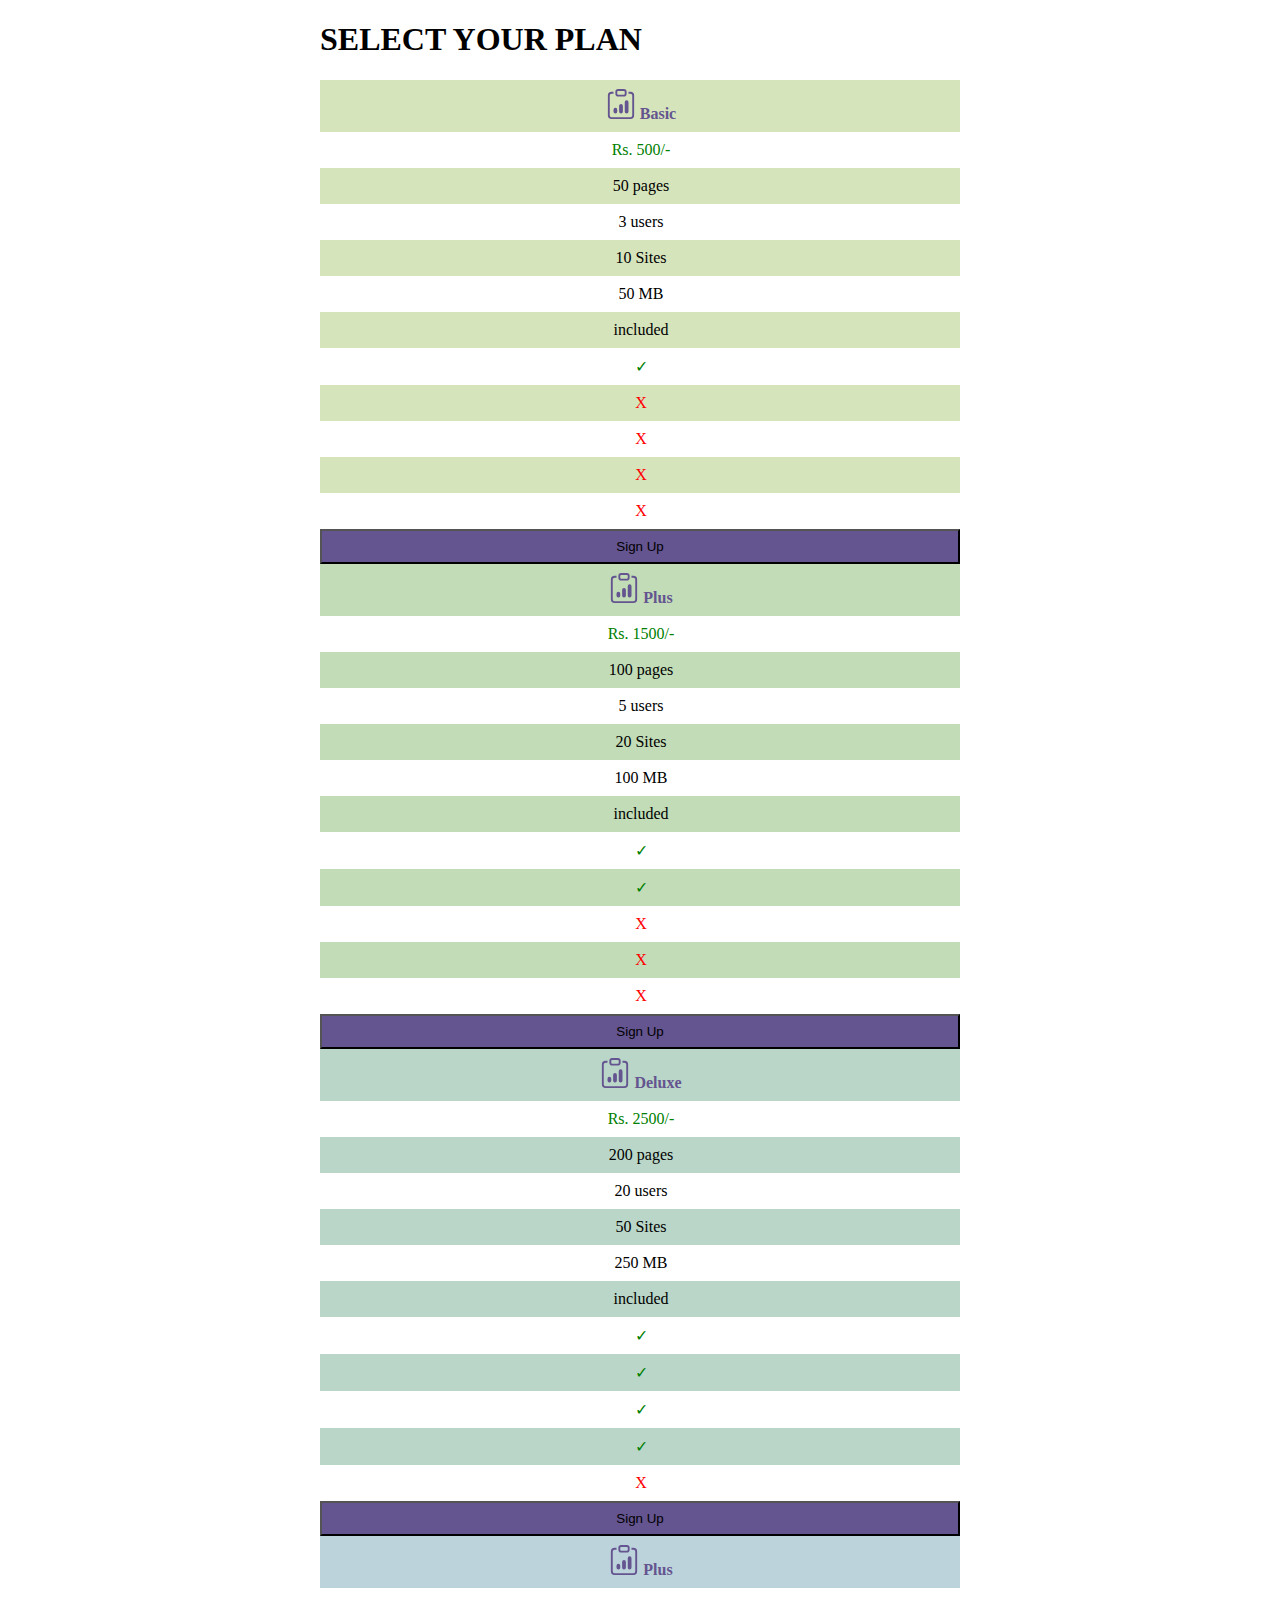
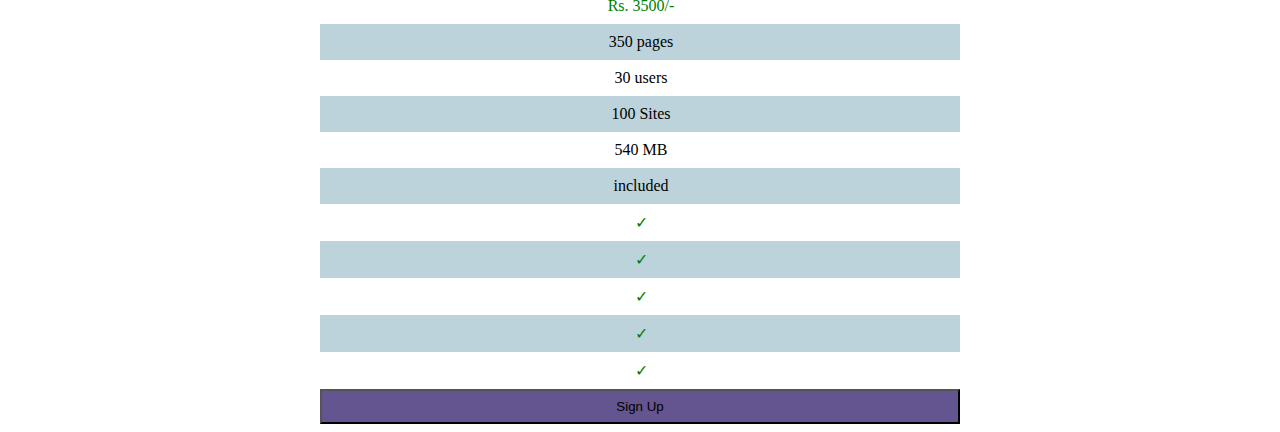
<file: practical13.html>
<!DOCTYPE html>
<html lang="en">
  <head>
    <meta charset="UTF-8" />
    <meta http-equiv="X-UA-Compatible" content="IE=edge" />
    <meta name="viewport" content="width=device-width, initial-scale=1.0" />
    <title>Practical-13</title>
    <link
      href="https://cdn.jsdelivr.net/npm/bootstrap@5.1.2/dist/css/bootstrap.min.css"
      rel="stylesheet"
      integrity="sha384-uWxY/CJNBR+1zjPWmfnSnVxwRheevXITnMqoEIeG1LJrdI0GlVs/9cVSyPYXdcSF"
      crossorigin="anonymous"
    />
    <style>
      .table-1 tr:nth-child(odd) {
        background: #d6e4bc;
      }
      .table-2 tr:nth-child(odd) {
        background-color: #c1dcb7;
      }
      .table-3 tr:nth-child(odd) {
        background-color: #bad6c8;
      }
      .table-4 tr:nth-child(odd) {
        background-color: #bcd3dc;
      }
      table,
      tbody,
      tr,
      td,
      th {
        width: 100%;
        display: block;
        text-align: center;
      }
      tr {
        padding: 8px 0;
      }
      .content {
        width: 50vw;
        margin: auto;
      }
      button {
        background-color: #64548f !important;
        width: 100%;
        padding: 8px 0 !important;
      }
      .main-content {
        color: #64548f;
      }
      .green {
        color: green;
      }
      .red {
        color: red;
      }
    </style>
  </head>
  <body class="bg-secondary">
    <div class="bg-light p-3 mt-3 content">
      <h1 class="text-center fs-3">SELECT YOUR PLAN</h1>
      <div class="row">
        <div class="col me-1">
          <table class="table-1">
            <tr>
              <th class="fs-1 main-content">
                <svg
                  xmlns="http://www.w3.org/2000/svg"
                  width="30"
                  height="30"
                  fill="currentColor"
                  class="bi bi-clipboard-data"
                  viewBox="0 0 16 16"
                >
                  <path
                    d="M4 11a1 1 0 1 1 2 0v1a1 1 0 1 1-2 0v-1zm6-4a1 1 0 1 1 2 0v5a1 1 0 1 1-2 0V7zM7 9a1 1 0 0 1 2 0v3a1 1 0 1 1-2 0V9z"
                  />
                  <path
                    d="M4 1.5H3a2 2 0 0 0-2 2V14a2 2 0 0 0 2 2h10a2 2 0 0 0 2-2V3.5a2 2 0 0 0-2-2h-1v1h1a1 1 0 0 1 1 1V14a1 1 0 0 1-1 1H3a1 1 0 0 1-1-1V3.5a1 1 0 0 1 1-1h1v-1z"
                  />
                  <path
                    d="M9.5 1a.5.5 0 0 1 .5.5v1a.5.5 0 0 1-.5.5h-3a.5.5 0 0 1-.5-.5v-1a.5.5 0 0 1 .5-.5h3zm-3-1A1.5 1.5 0 0 0 5 1.5v1A1.5 1.5 0 0 0 6.5 4h3A1.5 1.5 0 0 0 11 2.5v-1A1.5 1.5 0 0 0 9.5 0h-3z"
                  />
                </svg>
                Basic
              </th>
            </tr>
            <tr>
              <td class="green">Rs. 500/-</td>
            </tr>
            <tr>
              <td>50 pages</td>
            </tr>
            <tr>
              <td>3 users</td>
            </tr>
            <tr>
              <td>10 Sites</td>
            </tr>
            <tr>
              <td>50 MB</td>
            </tr>
            <tr>
              <td>included</td>
            </tr>
            <tr>
              <td class="green">&check;</td>
            </tr>
            <tr>
              <td class="red">X</td>
            </tr>
            <tr>
              <td class="red">X</td>
            </tr>
            <tr>
              <td class="red">X</td>
            </tr>
            <tr>
              <td class="red">X</td>
            </tr>
          </table>
          <button class="btn text-light">Sign Up</button>
        </div>
        <div class="col me-1">
          <table class="table-2">
            <tr>
              <th class="fs-1 main-content">
                <svg
                  xmlns="http://www.w3.org/2000/svg"
                  width="30"
                  height="30"
                  fill="currentColor"
                  class="bi bi-clipboard-data"
                  viewBox="0 0 16 16"
                >
                  <path
                    d="M4 11a1 1 0 1 1 2 0v1a1 1 0 1 1-2 0v-1zm6-4a1 1 0 1 1 2 0v5a1 1 0 1 1-2 0V7zM7 9a1 1 0 0 1 2 0v3a1 1 0 1 1-2 0V9z"
                  />
                  <path
                    d="M4 1.5H3a2 2 0 0 0-2 2V14a2 2 0 0 0 2 2h10a2 2 0 0 0 2-2V3.5a2 2 0 0 0-2-2h-1v1h1a1 1 0 0 1 1 1V14a1 1 0 0 1-1 1H3a1 1 0 0 1-1-1V3.5a1 1 0 0 1 1-1h1v-1z"
                  />
                  <path
                    d="M9.5 1a.5.5 0 0 1 .5.5v1a.5.5 0 0 1-.5.5h-3a.5.5 0 0 1-.5-.5v-1a.5.5 0 0 1 .5-.5h3zm-3-1A1.5 1.5 0 0 0 5 1.5v1A1.5 1.5 0 0 0 6.5 4h3A1.5 1.5 0 0 0 11 2.5v-1A1.5 1.5 0 0 0 9.5 0h-3z"
                  />
                </svg>
                Plus
              </th>
            </tr>
            <tr>
              <td class="green">Rs. 1500/-</td>
            </tr>
            <tr>
              <td>100 pages</td>
            </tr>
            <tr>
              <td>5 users</td>
            </tr>
            <tr>
              <td>20 Sites</td>
            </tr>
            <tr>
              <td>100 MB</td>
            </tr>
            <tr>
              <td>included</td>
            </tr>
            <tr>
              <td class="green">&check;</td>
            </tr>
            <tr>
              <td class="green">&check;</td>
            </tr>
            <tr>
              <td class="red">X</td>
            </tr>
            <tr>
              <td class="red">X</td>
            </tr>
            <tr>
              <td class="red">X</td>
            </tr>
          </table>
          <button class="btn text-light">Sign Up</button>
        </div>
        <div class="col me-1">
          <table class="table-3">
            <tr>
              <th class="fs-1 main-content">
                <svg
                  xmlns="http://www.w3.org/2000/svg"
                  width="30"
                  height="30"
                  fill="currentColor"
                  class="bi bi-clipboard-data"
                  viewBox="0 0 16 16"
                >
                  <path
                    d="M4 11a1 1 0 1 1 2 0v1a1 1 0 1 1-2 0v-1zm6-4a1 1 0 1 1 2 0v5a1 1 0 1 1-2 0V7zM7 9a1 1 0 0 1 2 0v3a1 1 0 1 1-2 0V9z"
                  />
                  <path
                    d="M4 1.5H3a2 2 0 0 0-2 2V14a2 2 0 0 0 2 2h10a2 2 0 0 0 2-2V3.5a2 2 0 0 0-2-2h-1v1h1a1 1 0 0 1 1 1V14a1 1 0 0 1-1 1H3a1 1 0 0 1-1-1V3.5a1 1 0 0 1 1-1h1v-1z"
                  />
                  <path
                    d="M9.5 1a.5.5 0 0 1 .5.5v1a.5.5 0 0 1-.5.5h-3a.5.5 0 0 1-.5-.5v-1a.5.5 0 0 1 .5-.5h3zm-3-1A1.5 1.5 0 0 0 5 1.5v1A1.5 1.5 0 0 0 6.5 4h3A1.5 1.5 0 0 0 11 2.5v-1A1.5 1.5 0 0 0 9.5 0h-3z"
                  />
                </svg>
                Deluxe
              </th>
            </tr>
            <tr>
              <td class="green">Rs. 2500/-</td>
            </tr>
            <tr>
              <td>200 pages</td>
            </tr>
            <tr>
              <td>20 users</td>
            </tr>
            <tr>
              <td>50 Sites</td>
            </tr>
            <tr>
              <td>250 MB</td>
            </tr>
            <tr>
              <td>included</td>
            </tr>
            <tr>
              <td class="green">&check;</td>
            </tr>
            <tr>
              <td class="green">&check;</td>
            </tr>
            <tr>
              <td class="green">&check;</td>
            </tr>
            <tr>
              <td class="green">&check;</td>
            </tr>
            <tr>
              <td class="red">X</td>
            </tr>
          </table>
          <button class="btn text-light">Sign Up</button>
        </div>
        <div class="col me-1">
          <table class="table-4">
            <tr>
              <th class="fs-1 main-content">
                <svg
                  xmlns="http://www.w3.org/2000/svg"
                  width="30"
                  height="30"
                  fill="currentColor"
                  class="bi bi-clipboard-data"
                  viewBox="0 0 16 16"
                >
                  <path
                    d="M4 11a1 1 0 1 1 2 0v1a1 1 0 1 1-2 0v-1zm6-4a1 1 0 1 1 2 0v5a1 1 0 1 1-2 0V7zM7 9a1 1 0 0 1 2 0v3a1 1 0 1 1-2 0V9z"
                  />
                  <path
                    d="M4 1.5H3a2 2 0 0 0-2 2V14a2 2 0 0 0 2 2h10a2 2 0 0 0 2-2V3.5a2 2 0 0 0-2-2h-1v1h1a1 1 0 0 1 1 1V14a1 1 0 0 1-1 1H3a1 1 0 0 1-1-1V3.5a1 1 0 0 1 1-1h1v-1z"
                  />
                  <path
                    d="M9.5 1a.5.5 0 0 1 .5.5v1a.5.5 0 0 1-.5.5h-3a.5.5 0 0 1-.5-.5v-1a.5.5 0 0 1 .5-.5h3zm-3-1A1.5 1.5 0 0 0 5 1.5v1A1.5 1.5 0 0 0 6.5 4h3A1.5 1.5 0 0 0 11 2.5v-1A1.5 1.5 0 0 0 9.5 0h-3z"
                  />
                </svg>
                Plus
              </th>
            </tr>
            <tr>
              <td class="green">Rs. 3500/-</td>
            </tr>
            <tr>
              <td>350 pages</td>
            </tr>
            <tr>
              <td>30 users</td>
            </tr>
            <tr>
              <td>100 Sites</td>
            </tr>
            <tr>
              <td>540 MB</td>
            </tr>
            <tr>
              <td>included</td>
            </tr>
            <tr>
              <td class="green">&check;</td>
            </tr>
            <tr>
              <td class="green">&check;</td>
            </tr>
            <tr>
              <td class="green">&check;</td>
            </tr>
            <tr>
              <td class="green">&check;</td>
            </tr>
            <tr>
              <td class="green">&check;</td>
            </tr>
          </table>
          <button class="btn text-light">Sign Up</button>
        </div>
      </div>
    </div>
    <script
      src="https://cdn.jsdelivr.net/npm/bootstrap@5.1.2/dist/js/bootstrap.bundle.min.js"
      integrity="sha384-kQtW33rZJAHjgefvhyyzcGF3C5TFyBQBA13V1RKPf4uH+bwyzQxZ6CmMZHmNBEfJ"
      crossorigin="anonymous"
    ></script>
  </body>
</html>
</file>
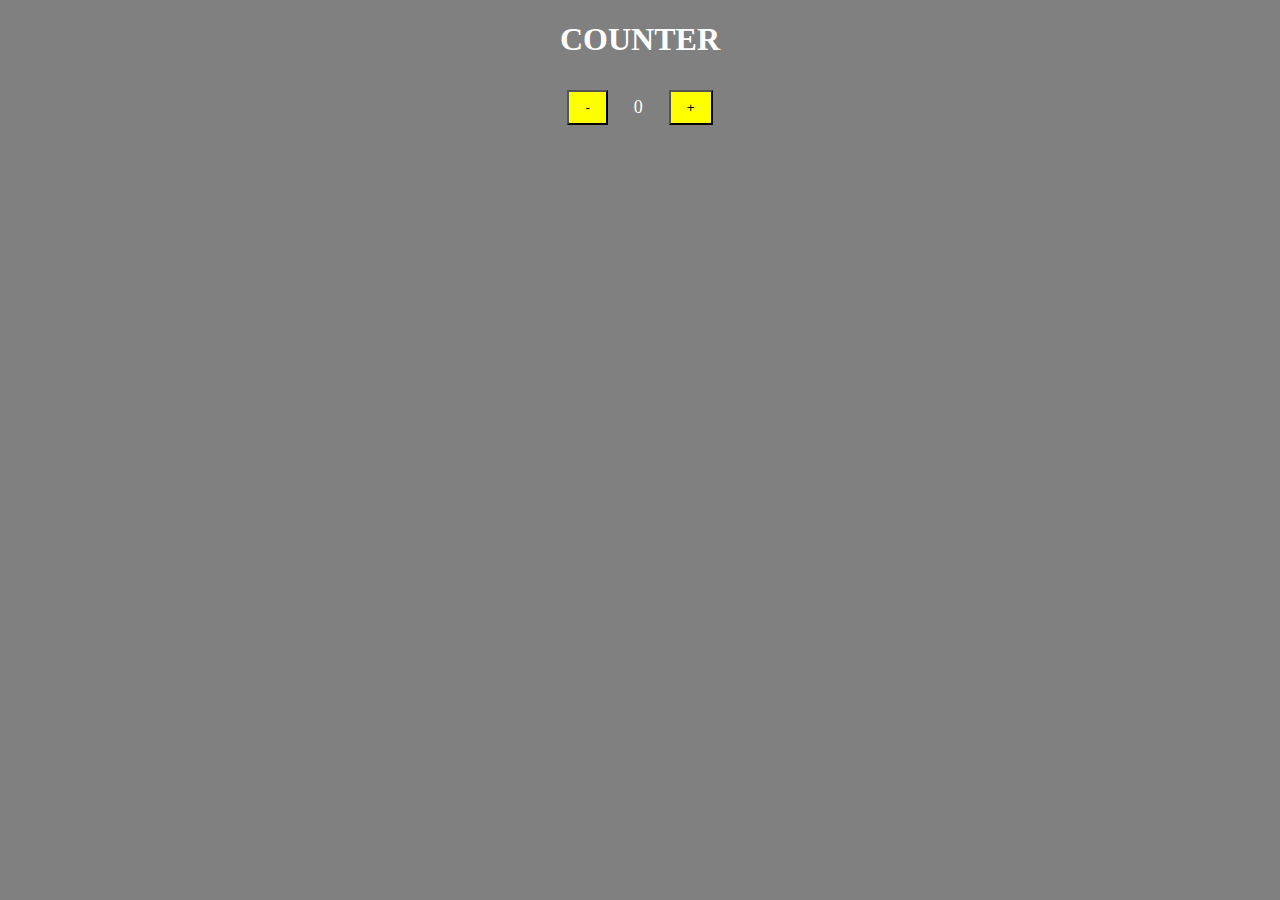
<file: practical14.html>
<!DOCTYPE html>
<html lang="en">
  <head>
    <meta charset="UTF-8" />
    <meta http-equiv="X-UA-Compatible" content="IE=edge" />
    <meta name="viewport" content="width=device-width, initial-scale=1.0" />
    <title>Counter</title>
  </head>
  <body style="background-color: grey; color: white">
    <div>
      <h1 style="text-align: center">COUNTER</h1>
      <div style="display: flex; justify-content: center; align-items: center">
        <button
          id="sub"
          onclick="process('sub')"
          style="padding: 8px 16px; background-color: yellow; margin: 10px"
        >
          -
        </button>
        <span id="count" style="margin: 8px 16px; font-size: large">0</span>
        <button
          id="add"
          onclick="process('add')"
          style="padding: 8px 16px; background-color: yellow; margin: 10px"
        >
          +
        </button>
      </div>
    </div>

    <script>
      function process(e) {
        let sum = +document.getElementById("count").innerHTML;
        if (e === "add") {
          sum = sum + 1;
        } else if (e === "sub" && sum > 0) {
          sum = sum - 1;
        }
        document.getElementById("count").innerHTML = sum;
      }
    </script>
  </body>
</html>
</file>
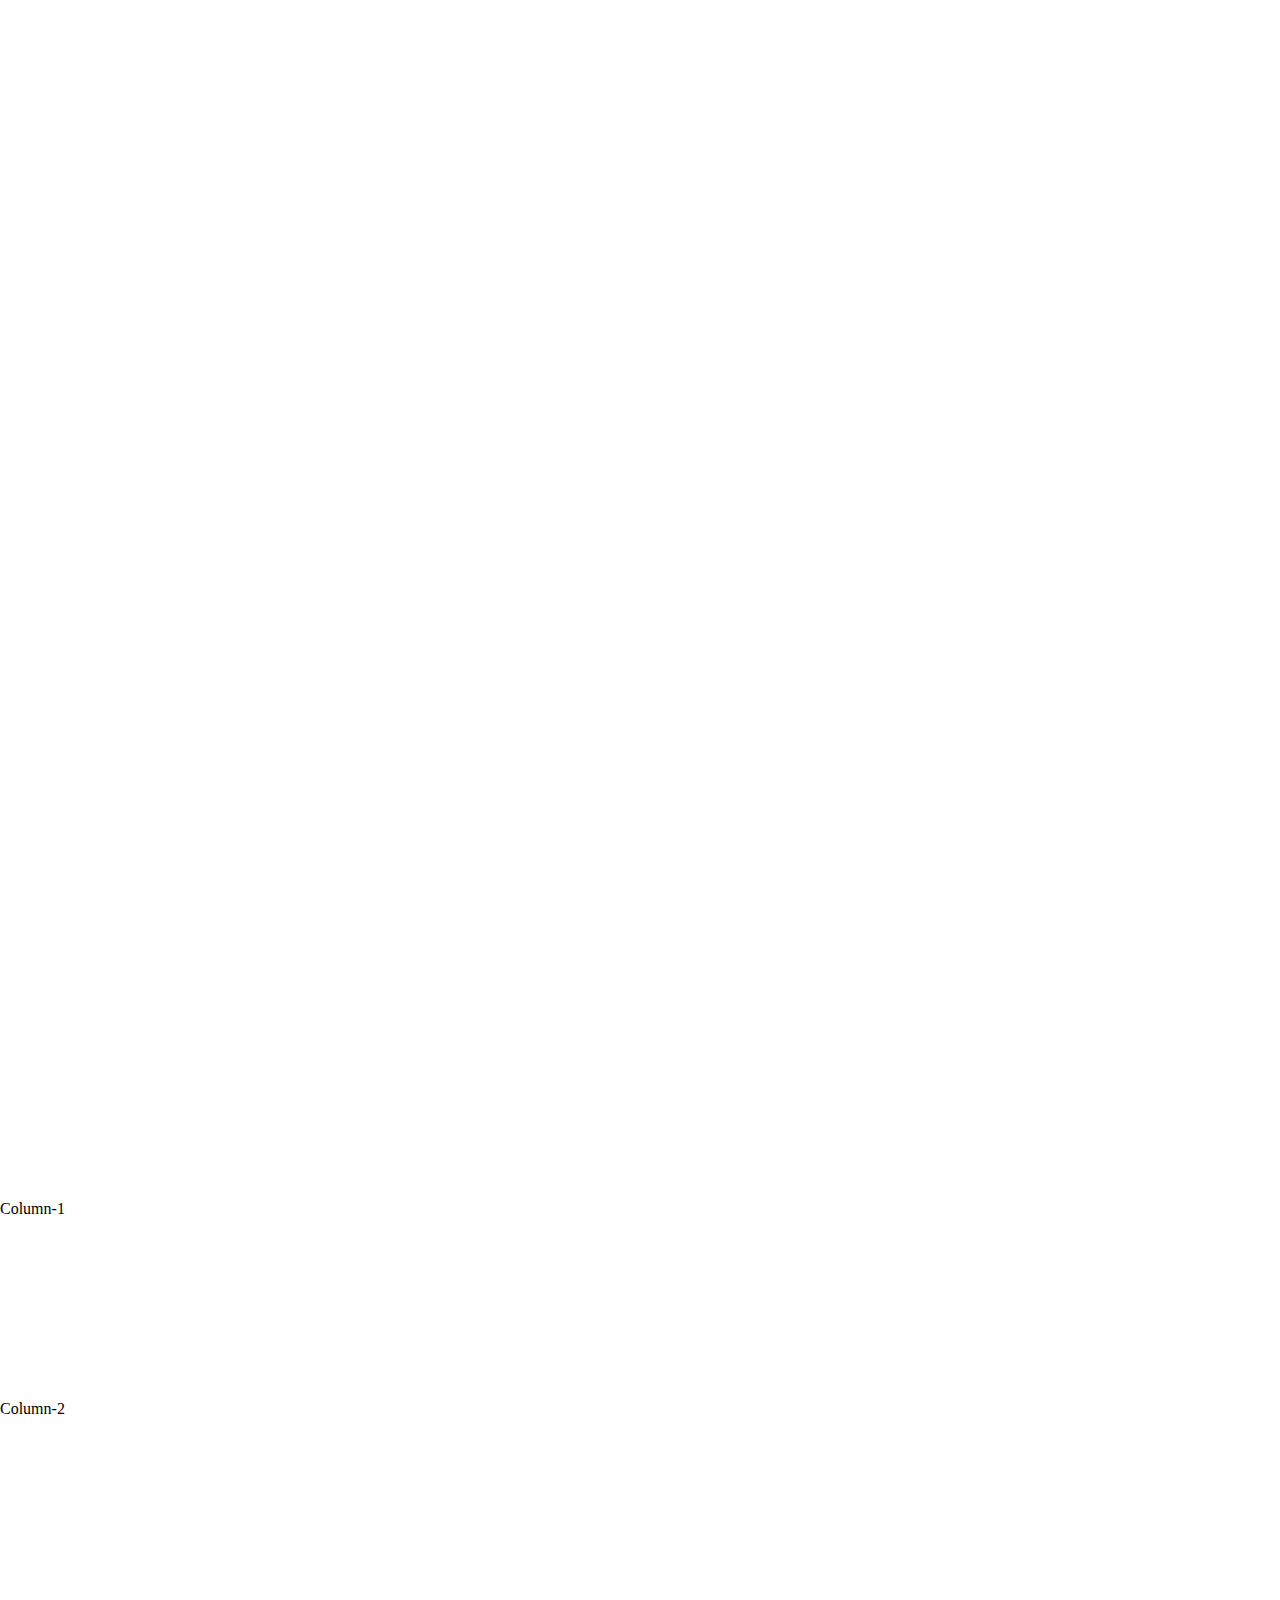
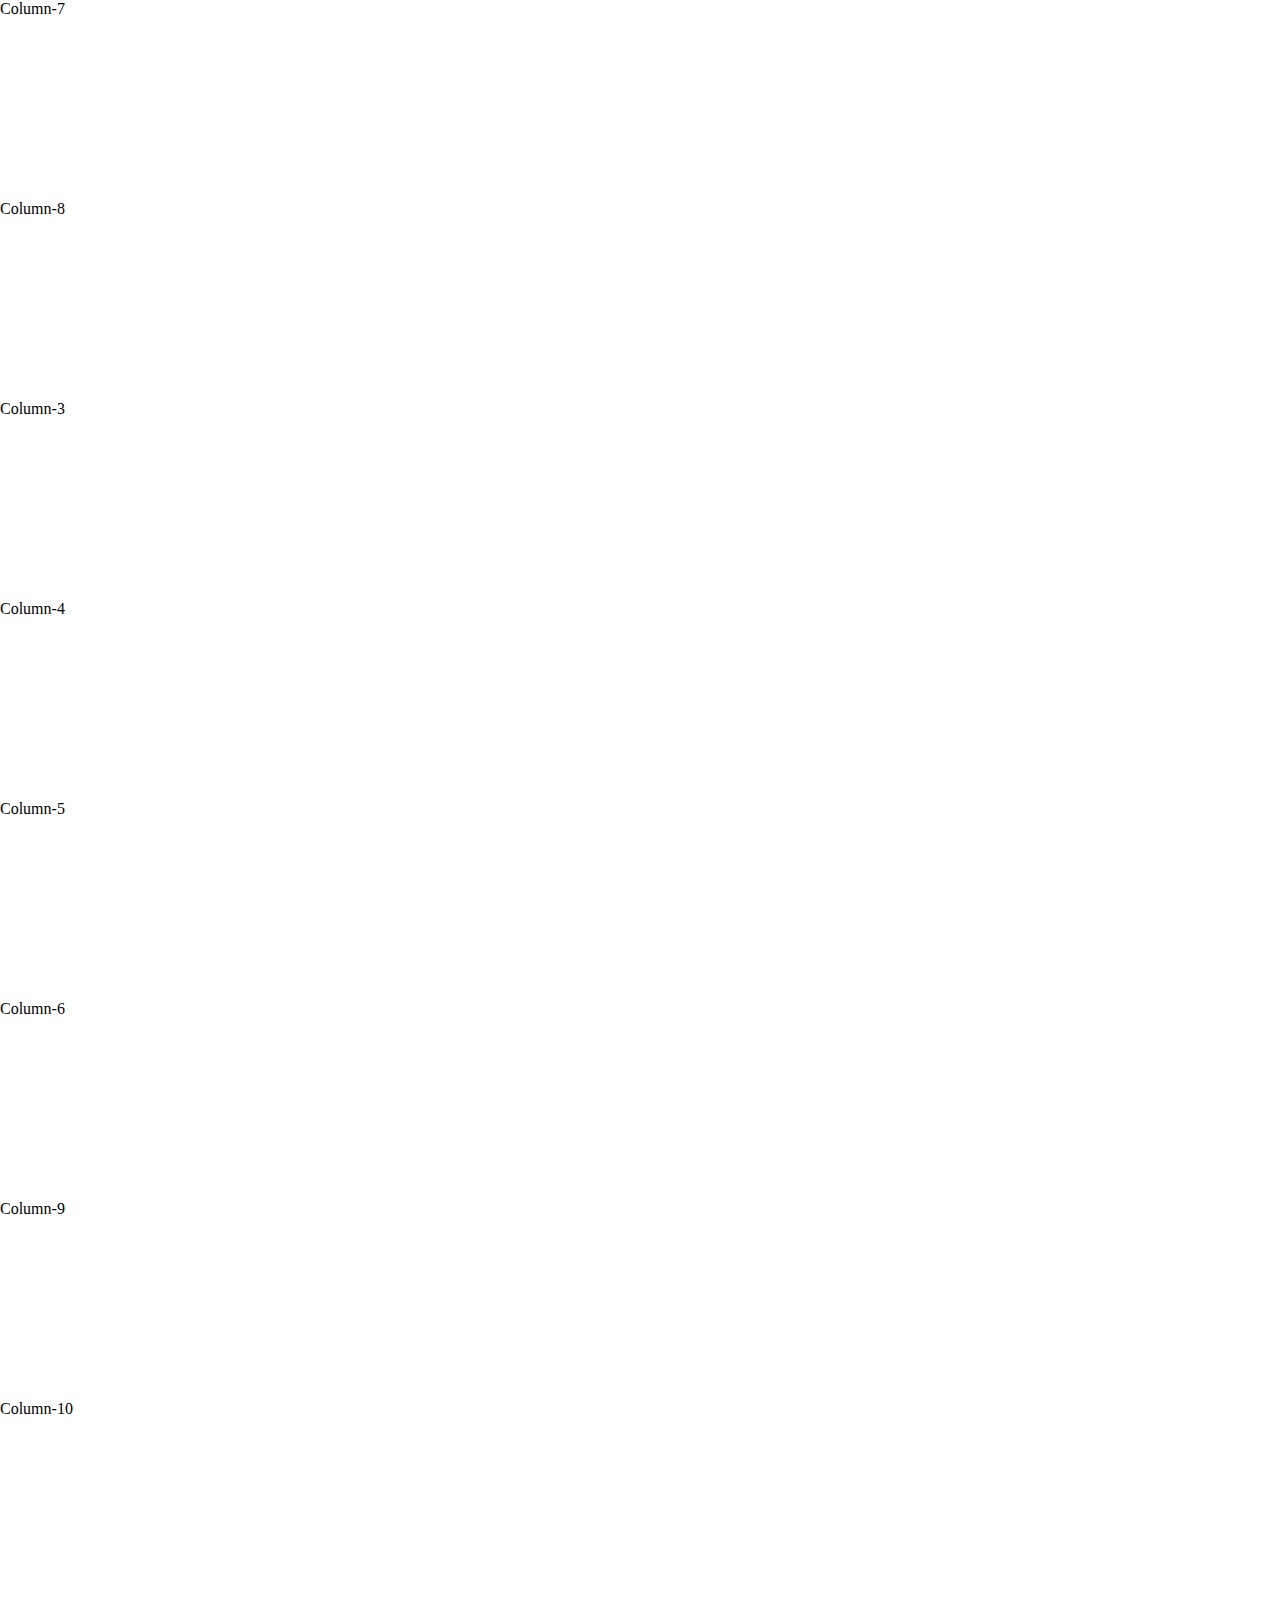
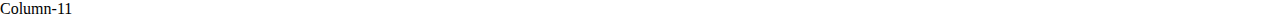
<file: practical16.html>
<!DOCTYPE html>
<html lang="en">
  <head>
    <meta charset="UTF-8" />
    <meta http-equiv="X-UA-Compatible" content="IE=edge" />
    <meta name="viewport" content="width=device-width, initial-scale=1.0" />
    <title>Bootstrap</title>

    <link
      href="https://cdn.jsdelivr.net/npm/bootstrap@5.1.3/dist/css/bootstrap.min.css"
      rel="stylesheet"
      integrity="sha384-1BmE4kWBq78iYhFldvKuhfTAU6auU8tT94WrHftjDbrCEXSU1oBoqyl2QvZ6jIW3"
      crossorigin="anonymous"
    />
    <style>
      * {
        padding: 0;
        margin: 0;
      }
      .height {
        height: 200px;
      }
    </style>
  </head>
  <body>
    <div class="container-fluid">
      <div class="container-fluid bg-secondary height border border-1"></div>
      <div class="container-fluid bg-primary height border border-1"></div>
      <div class="container-fluid border border-1">
        <div class="row">
          <div class="col bg-primary height"></div>
          <div class="col bg-secondary height"></div>
          <div class="col bg-danger height"></div>
        </div>
      </div>
      <div class="container-fluid bg-black height border border-1"></div>
    </div>
    <div class="container mt-4 text-center">
      <div class="row">
        <div class="col-3">
          <div class="marginleft bg-secondary height">Column-1</div>
        </div>
        <div class="col-3 offset-6">
          <div class="marginleft bg-secondary height">Column-2</div>
        </div>
      </div>
      <div class="row mt-4">
        <div class="col-3">
          <div class="marginleft bg-secondary height">Column-7</div>
        </div>
        <div class="col-3">
          <div class="marginleft bg-secondary height">Column-8</div>
        </div>
      </div>
      <div class="row mt-4">
        <div class="col-3">
          <div class="marginleft bg-secondary height">Column-3</div>
        </div>
        <div class="col-3">
          <div class="marginleft bg-secondary height">Column-4</div>
        </div>
        <div class="col-3">
          <div class="marginleft bg-secondary height">Column-5</div>
        </div>
        <div class="col-3">
          <div class="marginleft bg-secondary height">Column-6</div>
        </div>
      </div>
    </div>

    <div class="container mt-4 mb-4 text-center">
      <div class="row">
        <div class="col-md-3">
          <div class="row">
            <div class="col-md-12">
              <div class="marginleft bg-secondary height">Column-9</div>
            </div>
            <div class="col-md-12 mt-2">
              <div class="marginleft bg-secondary height">Column-10</div>
            </div>
          </div>
        </div>
        <div class="col-md-9">
          <div class="marginleft bg-secondary h-100">Column-11</div>
        </div>
      </div>
    </div>
  </body>
</html>
</file>
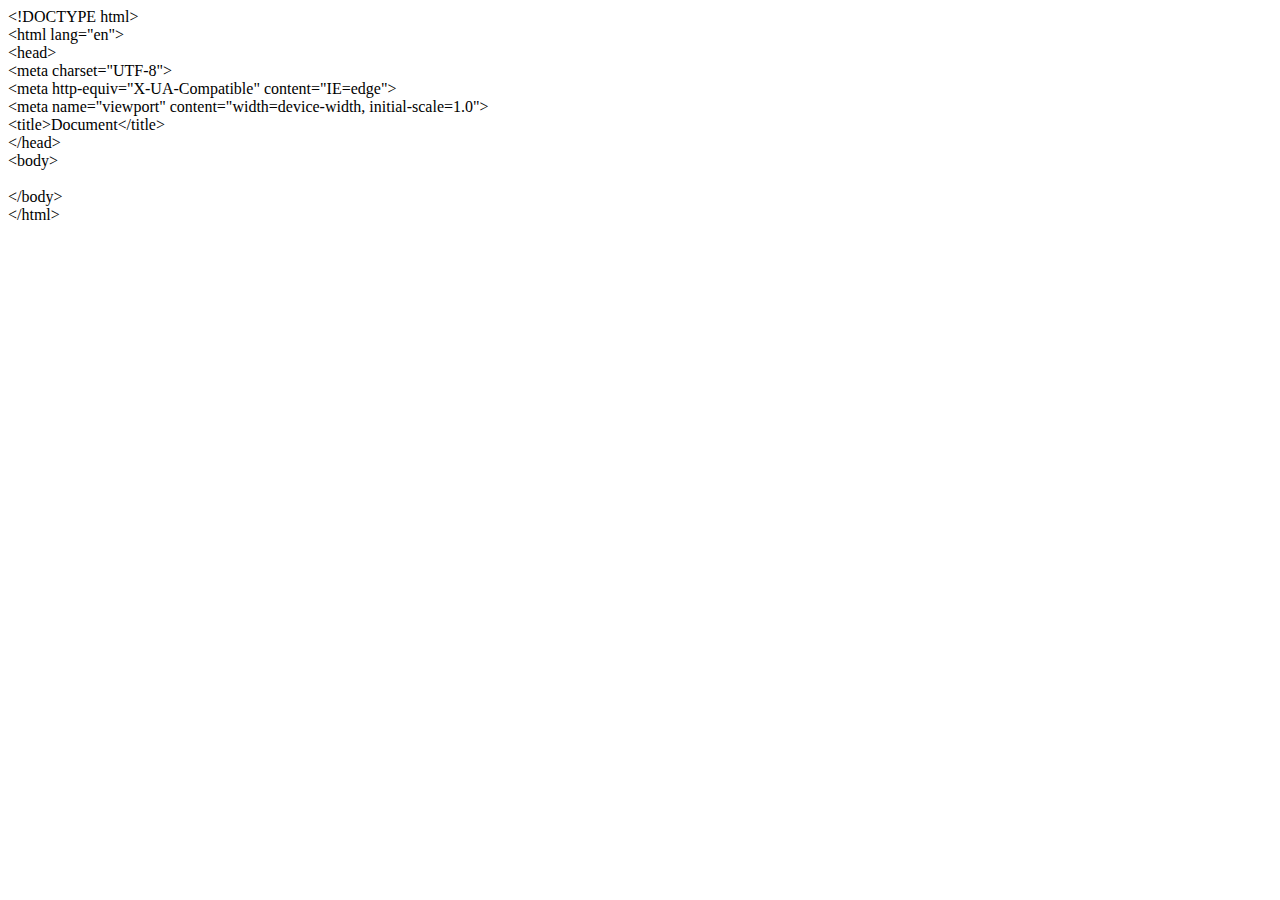
<file: practical2.html>
<!DOCTYPE html>
<html lang="en">
<head>
    <meta charset="UTF-8">
    <meta http-equiv="X-UA-Compatible" content="IE=edge">
    <meta name="viewport" content="width=device-width, initial-scale=1.0">
    <title>Document</title>
</head>
<body>
    <span>&lt;!DOCTYPE html&gt;</span><br>
    <span>&lt;html lang="en"></html&gt;</span><br>
    <span>&lt;head&gt;</span><br>
        <span>    &lt;meta charset="UTF-8"&gt;</span><br>
        <span>    &lt;meta http-equiv="X-UA-Compatible" content="IE=edge"&gt;</span><br>
        <span>    &lt;meta name="viewport" content="width=device-width, initial-scale=1.0"&gt;</span><br>
        <span>    &lt;title&gt;Document&lt;/title&gt;</span><br>
    <span>&lt;/head&gt;</span><br>
    <span>&lt;body&gt;</span><br>
    <br>
    <span>&lt;/body&gt;</span><br>
    <span>&lt;/html&gt;</span>
    
</body>
</html>
</file>
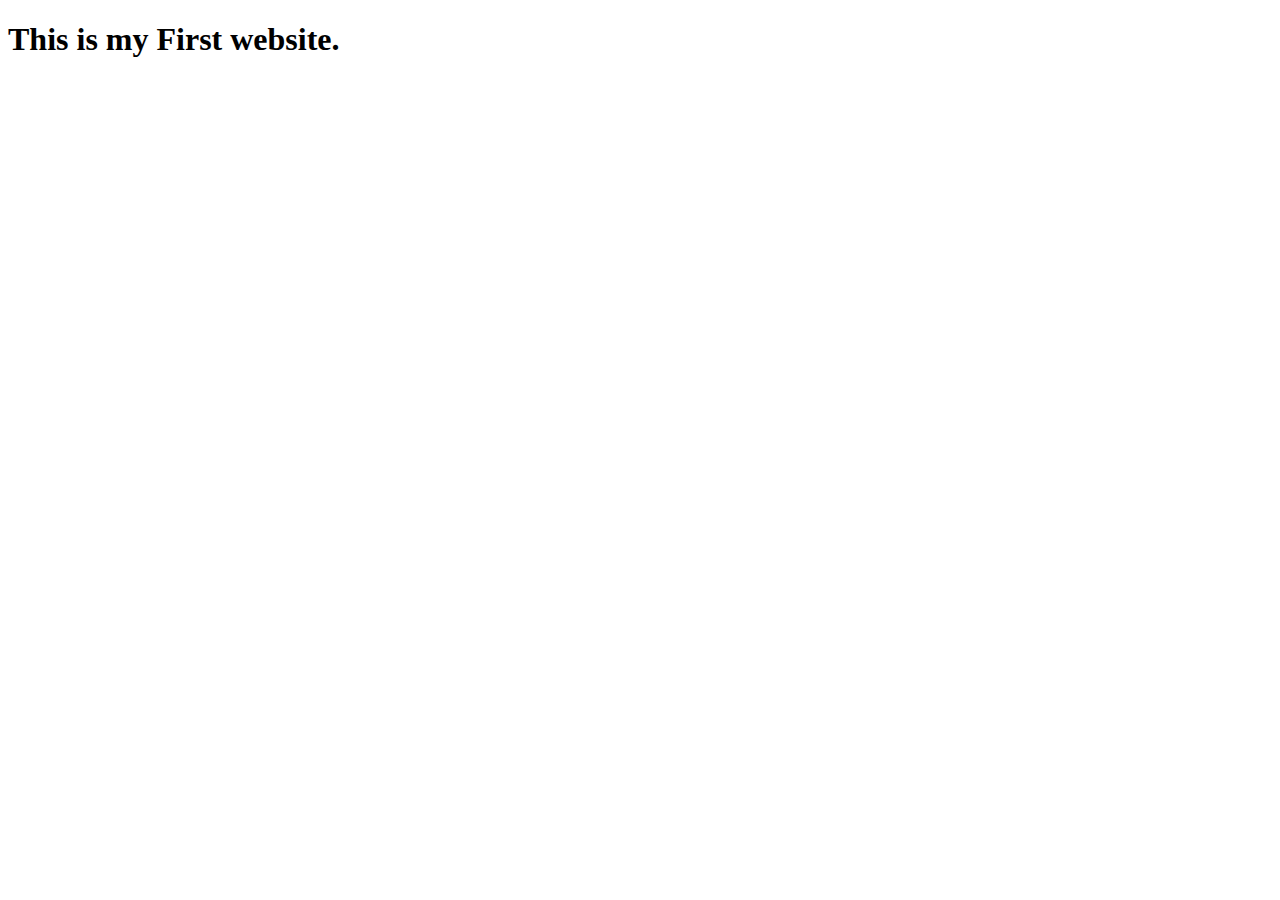
<file: practical3.html>
<!DOCTYPE html>
<html lang="en">
<head>
    <meta charset="UTF-8">
    <meta http-equiv="X-UA-Compatible" content="IE=edge">
    <meta name="viewport" content="width=device-width, initial-scale=1.0">
    <title>My Website</title>
</head>
<body>
    <h1>This is my First website.</h1>
</body>
</html>
</file>
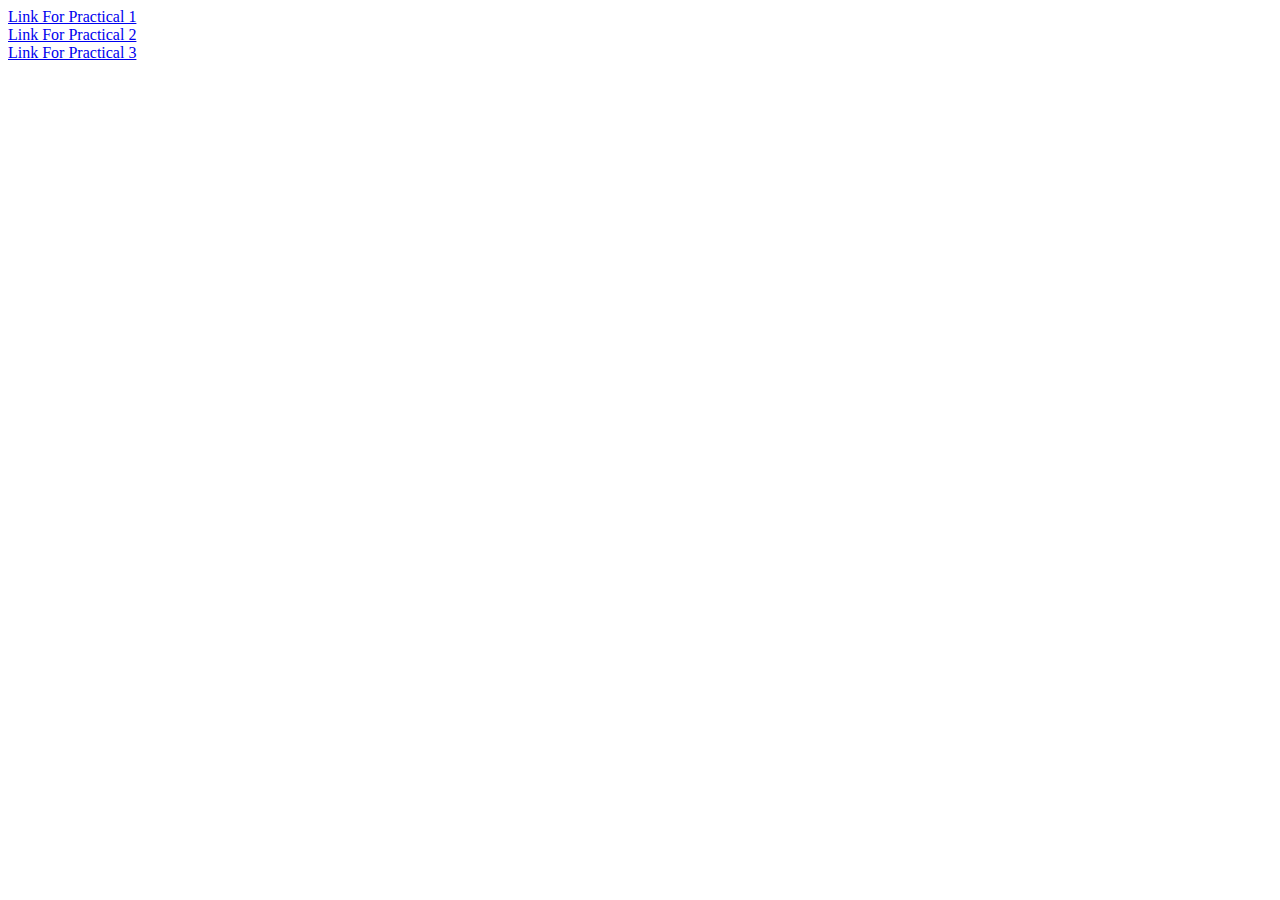
<file: practical4.html>
<!DOCTYPE html>
<html lang="en">
<head>
    <meta charset="UTF-8">
    <meta http-equiv="X-UA-Compatible" content="IE=edge">
    <meta name="viewport" content="width=device-width, initial-scale=1.0">
    <title>Document</title>
</head>
<body>
    <a href="./practical1.html" target="_blank">Link For Practical 1</a><br>
    <a href="./practical2.html" target="_blank">Link For Practical 2</a><br>
    <a href="./practical3.html" target="_blank">Link For Practical 3</a><br>
</body>
</html>
</file>
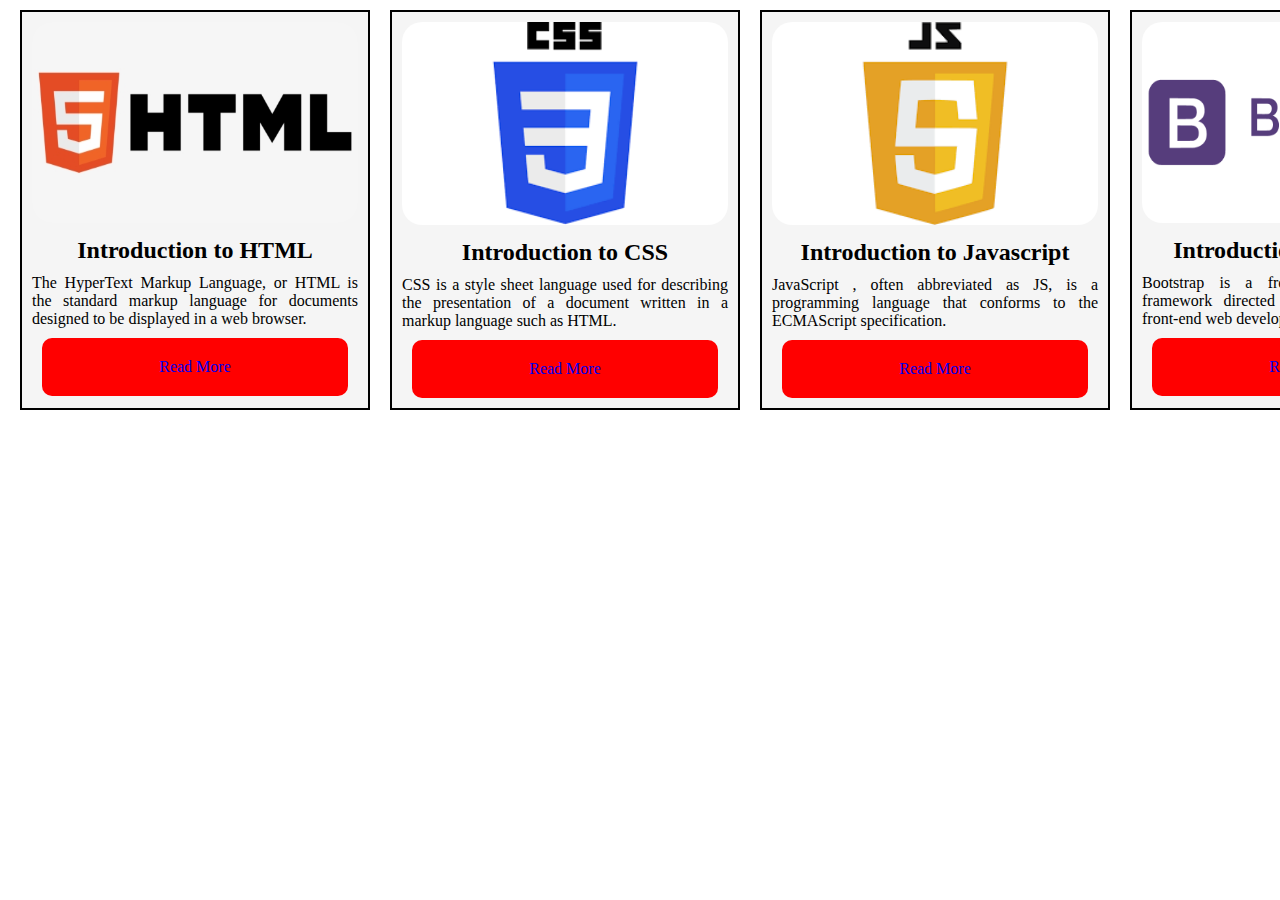
<file: practical6.html>
<!DOCTYPE html>
<html lang="en">
  <head>
    <meta charset="UTF-8" />
    <meta http-equiv="X-UA-Compatible" content="IE=edge" />
    <meta name="viewport" content="width=device-width, initial-scale=1.0" />
    <title>Div Tag</title>
    <style>
      * {
        padding: 0;
        margin: 0;
        box-sizing: border-box;
      }
      #container {
        display: inline-flex;
      }
      .box {
        width: 350px;
        height: 400px;
        border: 2px solid black;
        margin-left: 20px;
        padding: 10px;
        overflow: hidden;
        text-align: justify;
        margin-top: 10px;
      }
      #box1 {
        background-color: whitesmoke;
      }
      #box2 {
        background-color: whitesmoke;
      }
      #box3 {
        background-color: whitesmoke;
      }
      #box4 {
        background-color: whitesmoke;
      }
      .box img {
        width: 100%;
        height: 50%;
        border-radius: 20px;
      }
      .box h2 {
        text-align: center;
        margin: 10px;
      }
      .mybutton {
        margin: 10px;
        text-decoration: none;
        background-color: red;
        border-radius: 10px;
        display: block;
        padding: 20px;
      }
      .mybutton:hover {
        background-color: black;
      }
      #box1 img {
        height: 201px;
      }
      #box4 img {
        height: 201px;
      }
    </style>
  </head>
  <body>
    <div id="container">
      <div class="box" id="box1">
        <div class="image">
          <img
            src="./img/23-237381_java-html-language-logo-png-transparent-png.png"
            alt=""
          />
        </div>
        <h2>Introduction to HTML</h2>
        <p>
          The HyperText Markup Language, or HTML is the standard markup language
          for documents designed to be displayed in a web browser.
        </p>
        <div class="image" style="text-align: center">
          <a
            href="https://en.wikipedia.org/wiki/HTML"
            class="mybutton"
            target="_blank"
            >Read More</a
          >
        </div>
      </div>
      <div class="box" id="box2">
        <div class="image">
          <img src="./img/download (3).png" alt="" />
        </div>
        <h2>Introduction to CSS</h2>
        <p>
          CSS is a style sheet language used for describing the presentation of
          a document written in a markup language such as HTML.
        </p>
        <div class="image" style="text-align: center">
          <a
            href="https://en.wikipedia.org/wiki/CSS"
            class="mybutton"
            target="_blank"
            >Read More</a
          >
        </div>
      </div>
      <div class="box" id="box3">
        <div class="image">
          <img src="./img/download.png" alt="" />
        </div>
        <h2>Introduction to Javascript</h2>
        <p>
          JavaScript , often abbreviated as JS, is a programming language that
          conforms to the ECMAScript specification.
        </p>
        <div class="image" style="text-align: center">
          <a
            href="https://en.wikipedia.org/wiki/JavaScript"
            class="mybutton"
            target="_blank"
            >Read More</a
          >
        </div>
      </div>
      <div class="box" id="box4">
        <div class="image">
          <img src="./img/bootstrap-logo-vector.png" alt="" />
        </div>
        <h2>Introduction to Bootstrap</h2>
        <p>
          Bootstrap is a free and open-source CSS framework directed at
          responsive, mobile-first front-end web development.
        </p>
        <div class="image" style="text-align: center">
          <a
            href="https://en.wikipedia.org/wiki/Bootstrap_(front-end_framework)"
            class="mybutton"
            target="_blank"
            >Read More</a
          >
        </div>
      </div>
    </div>
  </body>
</html>
</file>
<file: endterm.css>
* {
  padding: 0;
  margin: 0;
  box-sizing: border-box;
}
body {
  background-image: url(./imgendterm/662812.jpg);
  background-position: center;
  background-size: cover;
  background-repeat: no-repeat;
  height: 100vh;
}
.menu {
  background-color: black;
  position: relative;
}
.menu ul {
  list-style: none;
  display: inline-flex;
}
.menu ul li {
  margin: 20px;
  padding: 15px;
}
.menu ul li:hover {
  background-color: orange;
}
.menu ul li a {
  text-decoration: none;
  color: blanchedalmond;
}
.titleimage {
  position: absolute;
  left: 0;
  top: 0;
  height: 100%;
  width: 15%;
}
.navimage {
  position: absolute;
  right: 0;
  top: 0;
  height: 100%;
  width: 500px;
}

.main {
  text-align: center;
  margin-top: 250px;
}
.main h1 {
  color: white;
  font-size: 500%;
}
.main p {
  width: 40%;
  color: white;
  margin-left: 470px;
}
.read {
  margin-top: 10px;
  padding: 20px;

  width: 10%;
  margin-left: 700px;
  border-radius: 10%;
}
.read a {
  text-decoration: none;
  color: white;
}
.read:hover {
  background-color: blue;
}
</file>
<file: style10.css>
* {
  padding: 0;
  margin: 0;
  box-sizing: border-box;
}
body {
  background-color: black;
}
#menu {
  background-color: grey;
  height: 70px;
  text-align: center;
}
#menu ul {
  display: inline-flex;
  list-style: none;
}
#menu ul li {
  display: inline-block;
  line-height: 70px;
  padding: 0px 20px;
}
#menu ul li:hover,
:active {
  background-color: black;
  transition: 0.4s;
}
#menu ul li a {
  text-decoration: none;
  color: white;
}
.banner {
  margin-top: 10px;
  background-image: url(./img/16-169446_office-background-images-hd.jpg);
  height: 100vh;
  width: 100%;
  background-position: center;
  background-size: cover;
  background-repeat: no-repeat;
}
.banner h1 {
  color: whitesmoke;
  display: block;
  font-size: 5em;
  margin-left: 0;
  margin-right: 0;
  font-weight: bold;
}
.sec1 {
  text-align: center;
  margin-top: 10px;
  color: white;
}
.box {
  display: inline-block;

  width: 300px;
  height: 300px;
  border-radius: 100%;
  margin: 32px;
}
#box1 {
  background-image: url(./img/1.png);
  background-position: center;
  background-size: cover;
  background-repeat: no-repeat;
}
#box2 {
  background-image: url(./img/3.jpg);
  background-position: center;
  background-size: cover;
  background-repeat: no-repeat;
}
#box3 {
  background-image: url(./img/2.png);
  background-position: center;
  background-size: cover;
  background-repeat: no-repeat;
}
#box4 {
  background-image: url(./img/4.jpg);
  background-position: center;
  background-size: cover;
  background-repeat: no-repeat;
}
#content {
  margin-top: 20px;
}
#content ::after {
  content: "";
  display: flex;
  clear: both;
}

#box5 {
  background-color: grey;
  width: 48%;
  height: 500px;
  float: left;
  text-align: center;
  color: white;
  overflow: hidden;
}
#box5 h2 {
  margin-top: 15px;
}
#box5 p {
  text-align: justify;
  padding: 20px;
  font-size: x-large;
  margin-top: 15px;
}
.box6 {
  background-color: red;
  width: 48%;
  height: 150px;
  float: right;
  margin-bottom: 25px;
  text-align: center;
  color: black;
}
#project1 {
  background-image: url(./img/project1.jpg);
  background-position: center;
  background-size: cover;
  background-repeat: no-repeat;
}
#project2 {
  background-image: url(./img/project2.jpg);
  background-position: center;
  background-size: cover;
  background-repeat: no-repeat;
}
#project3 {
  background-image: url(./img/project3.jpg);
  background-position: center;
  background-size: cover;
  background-repeat: no-repeat;
}
.box9 {
  width: 350px;
  height: 400px;
  border: 2px solid black;
  margin-left: 20px;
  padding: 10px;
  overflow: hidden;
  text-align: justify;
  margin-top: 10px;
  display: inline-block;
  background-color: whitesmoke;
}
.box9 img {
  width: 100%;
  height: 50%;
  border-radius: 20px;
}
.box9 h2 {
  text-align: center;
  margin: 10px;
}
.mybutton {
  margin: 10px;
  text-decoration: none;
  background-color: red;
  border-radius: 10px;
  display: block;
  padding: 20px;
}
.mybutton:hover {
  background-color: black;
}
#html img {
  height: 201px;
}
#html4 img {
  height: 201px;
}
#footer {
  background-color: maroon;
  text-align: center;
  color: white;
  padding: 5px;
  margin-top: 20px;
}
#footer a {
  text-decoration: none;
  color: white;
}
.fa {
  margin-right: 5px;
}
.showbtn,
.hidebtn {
  font-size: 30px;
  color: white;
  line-height: 70px;
  float: left;
  display: none;
  margin-left: 10px;
}
#chk {
  position: absolute;
  visibility: hidden;
  z-index: -10;
}
@media (max-width: 800px) {
  .showbtn,
  .hidebtn {
    display: block;
  }
  ul {
    position: fixed;
    top: 0;
    left: -100%;
    height: 99vh;
    width: 25%;
    background-color: black;
    text-align: center;
    padding: 40px 0px;
    transition: 0.7s;
    line-height: normal;
  }
  #chk:checked ~ .banner {
    width: 70%;
  }
  #chk:checked ~ ul {
    left: 0px;
    transition: 0.7sec;
  }
  ul {
    display: flex;
    flex-direction: column;
  }
  ul li {
    display: block;
    border-bottom: 2px solid white;
  }
  ul li a {
    display: block;
  }
  .hidebtn {
    position: absolute;
    right: 10px;
    top: 5px;
  }
}
@media (max-width: 625px) {
  .showbtn,
  .hidebtn {
    display: block;
  }
  ul {
    position: fixed;
    top: 0;
    right: -100%;
    height: 100vh;
    width: 100%;
    background-color: grey;
    text-align: center;
    padding: 80px 0px;
    transition: 0.7s;
    line-height: normal;
  }
  #chk:checked ~ ul {
    left: 0px;
  }
  ul li {
    display: block;
    padding: 20px opx;
  }
  ul li a {
    display: block;
  }
  .hidebtn {
    position: absolute;
    right: 20px;
    top: 20px;
  }
  #box5 {
    width: 100%;
  }
  .box6 {
    float: left;
    width: 100%;
    margin-top: 25px;
  }
}
</file>
<file: style11.css>
* {
  padding: 0;
  margin: 0;
  box-sizing: border-box;
}
.content {
  text-align: center;
  font-size: 30px;
  font-family: "Courier New", Courier, monospace;
  height: 15vh;
  background-color: chocolate;
  line-height: 15vh;
  color: blanchedalmond;
  margin-bottom: 10px;
}
footer {
  background-color: #232d3d;
  width: 100%;
  height: 80vh;
}
.sec1 {
  display: flex;
  flex-direction: row;
  justify-content: space-evenly;
  padding: 10px;
}

footer .sec1 .about {
  color: white;
}
footer .sec1 .links {
  color: white;
}
.about {
  width: 40%;
  justify-content: center;
}

.links ul li a {
  color: blanchedalmond;
  text-decoration: none;
}
.links ul li {
  list-style: none;
  padding-top: 20px;
}
.links ul li a:hover {
  color: orange;
  transition: 0.4s;
}
.sec2 {
  display: flex;
  justify-content: center;
  padding: 20px;
}
.sec2 h3 {
  color: blanchedalmond;
  font-size: 40px;
}
.sec2 a {
  display: inline-block;
  color: white;
  padding: 10px 15px;
  background-color: red;
  margin-left: 10px;
  border-radius: 20px;
  font-size: 25px;
  text-decoration: none;
}
.sec2 a:hover {
  background-color: greenyellow;
  transition: 0.4s;
}
.sec3 {
  display: flex;

  justify-content: center;
}
.sec3 ul {
  list-style: none;
  margin: 20px;
}
.sec3 ul li {
  display: inline-block;
  width: 60px;
  height: 60px;
  padding: 20px;
  border-radius: 100%;
  margin: 20px;
  background-color: black;
}
.sec3 ul li i {
  color: white;
  font-size: 35px;
  line-height: 20px;
  text-align: center;
}
.sec3 .s1:hover {
  background-color: #1877f2;
}
.sec3 .s2:hover {
  background-color: #1da1f2;
}
.sec3 .s3:hover {
  background-color: #f57d00;
}
.sec3 .s4:hover {
  background-color: #0a66c2;
}
.sec3 .s5:hover {
  background-color: #e4405f;
}
.sec4 {
  display: flex;
  justify-content: center;
  background-color: black;
  padding: 30px;
}
.sec4 {
  text-align: center;
  color: white;
}
@media (max-width: 750px) {
  footer {
    background-color: #232d3d;
    width: 100%;
    height: 80vh;
  }
  .sec1 {
    display: flex;
    flex-direction: row;
    justify-content: space-evenly;
    padding: 10px;
    flex-wrap: wrap;
  }

  footer .sec1 .about {
    color: white;
  }
  footer .sec1 .links {
    color: white;
  }
  .about {
    width: 100%;
    justify-content: center;
  }

  .links ul li a {
    color: blanchedalmond;
    text-decoration: none;
  }
  .links ul li {
    list-style: none;
    padding-top: 20px;
  }
  .links ul li a:hover {
    color: orange;
    transition: 0.4s;
  }
  .sec2 {
    display: flex;
    justify-content: center;
    padding: 20px;
  }
  .sec2 h3 {
    color: blanchedalmond;
    font-size: 40px;
  }
  .sec2 a {
    display: inline-block;
    color: white;
    padding: 10px 15px;
    background-color: red;
    margin-left: 10px;
    border-radius: 20px;
    font-size: 25px;
    text-decoration: none;
  }
  .sec2 a:hover {
    background-color: greenyellow;
    transition: 0.4s;
  }
  .sec3 {
    display: flex;

    justify-content: center;
  }
  .sec3 ul {
    list-style: none;
    margin: 20px;
  }
  .sec3 ul li {
    display: inline-block;
    width: 60px;
    height: 60px;
    padding: 20px;
    border-radius: 100%;
    margin: 20px;
    background-color: black;
  }
  .sec3 ul li i {
    color: white;
    font-size: 35px;
    line-height: 20px;
    text-align: center;
  }
  .sec3 .s1:hover {
    background-color: #1877f2;
  }
  .sec3 .s2:hover {
    background-color: #1da1f2;
  }
  .sec3 .s3:hover {
    background-color: #f57d00;
  }
  .sec3 .s4:hover {
    background-color: #0a66c2;
  }
  .sec3 .s5:hover {
    background-color: #e4405f;
  }
  .sec4 {
    display: flex;
    justify-content: center;
    background-color: black;
    padding: 30px;
  }
  .sec4 {
    text-align: center;
    color: white;
  }
}

@media (max-width: 500px) {
  footer {
    background-color: #232d3d;
    width: 100%;
    height: 80vh;
  }
  .sec1 {
    display: flex;
    flex-direction: column;
    justify-content: space-evenly;
    padding: 10px;
    flex-wrap: wrap;
  }

  footer .sec1 .about {
    color: white;
  }
  footer .sec1 .links {
    color: white;
  }
  .about {
    width: 100%;
    justify-content: center;
  }

  .links ul li a {
    color: blanchedalmond;
    text-decoration: none;
  }
  .links ul li {
    list-style: none;
    padding-top: 20px;
  }
  .links ul li a:hover {
    color: orange;
    transition: 0.4s;
  }
  .sec2 {
    display: flex;
    justify-content: center;
    padding: 20px;
  }
  .sec2 h3 {
    color: blanchedalmond;
    font-size: 40px;
  }
  .sec2 a {
    display: inline-block;
    color: white;
    padding: 10px 15px;
    background-color: red;
    margin-left: 10px;
    border-radius: 20px;
    font-size: 25px;
    text-decoration: none;
  }
  .sec2 a:hover {
    background-color: greenyellow;
    transition: 0.4s;
  }
  .sec3 {
    display: flex;

    justify-content: center;
  }
  .sec3 ul {
    list-style: none;
    margin: 20px;
  }
  .sec3 ul li {
    display: inline-block;
    width: 60px;
    height: 60px;
    padding: 20px;
    border-radius: 100%;
    margin: 20px;
    background-color: black;
  }
  .sec3 ul li i {
    color: white;
    font-size: 35px;
    line-height: 20px;
    text-align: center;
  }
  .sec3 .s1:hover {
    background-color: #1877f2;
  }
  .sec3 .s2:hover {
    background-color: #1da1f2;
  }
  .sec3 .s3:hover {
    background-color: #f57d00;
  }
  .sec3 .s4:hover {
    background-color: #0a66c2;
  }
  .sec3 .s5:hover {
    background-color: #e4405f;
  }
  .sec4 {
    display: flex;
    justify-content: center;
    background-color: black;
    padding: 30px;
  }
  .sec4 {
    text-align: center;
    color: white;
  }
}
</file>
